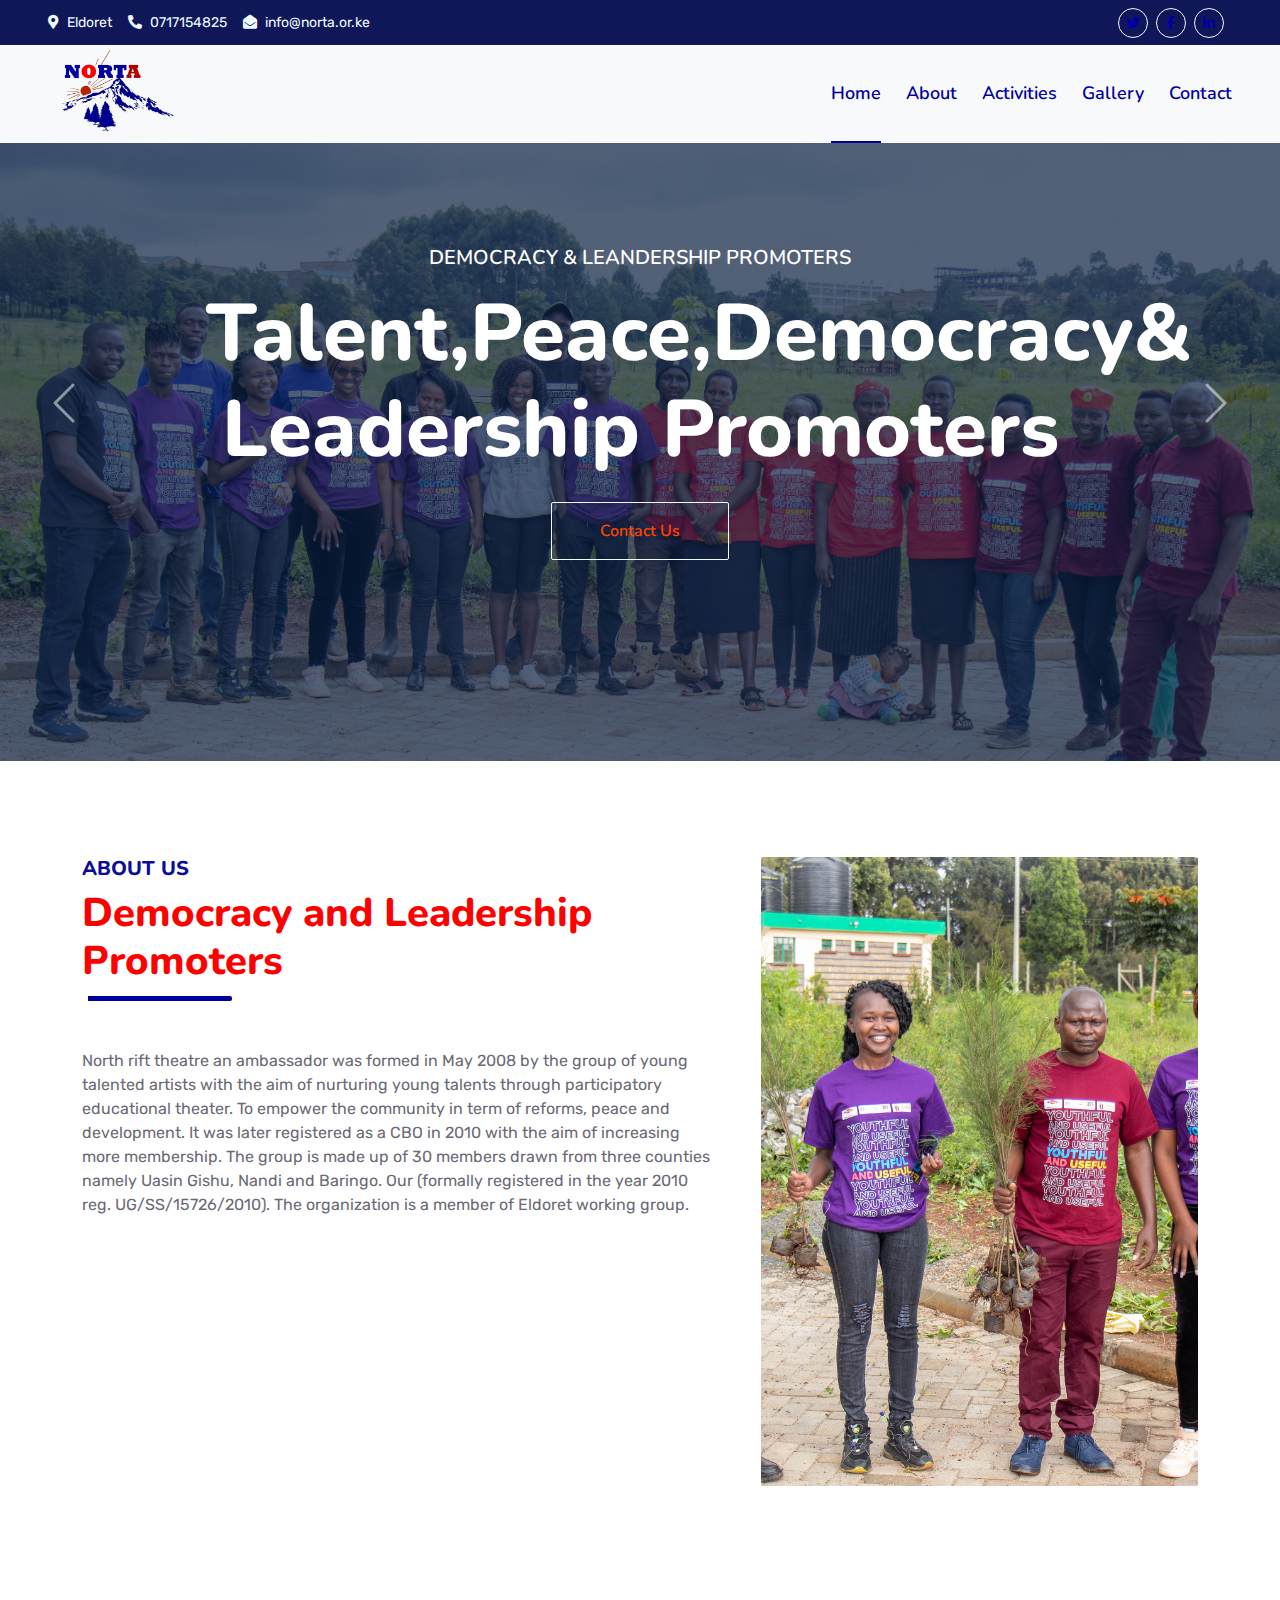
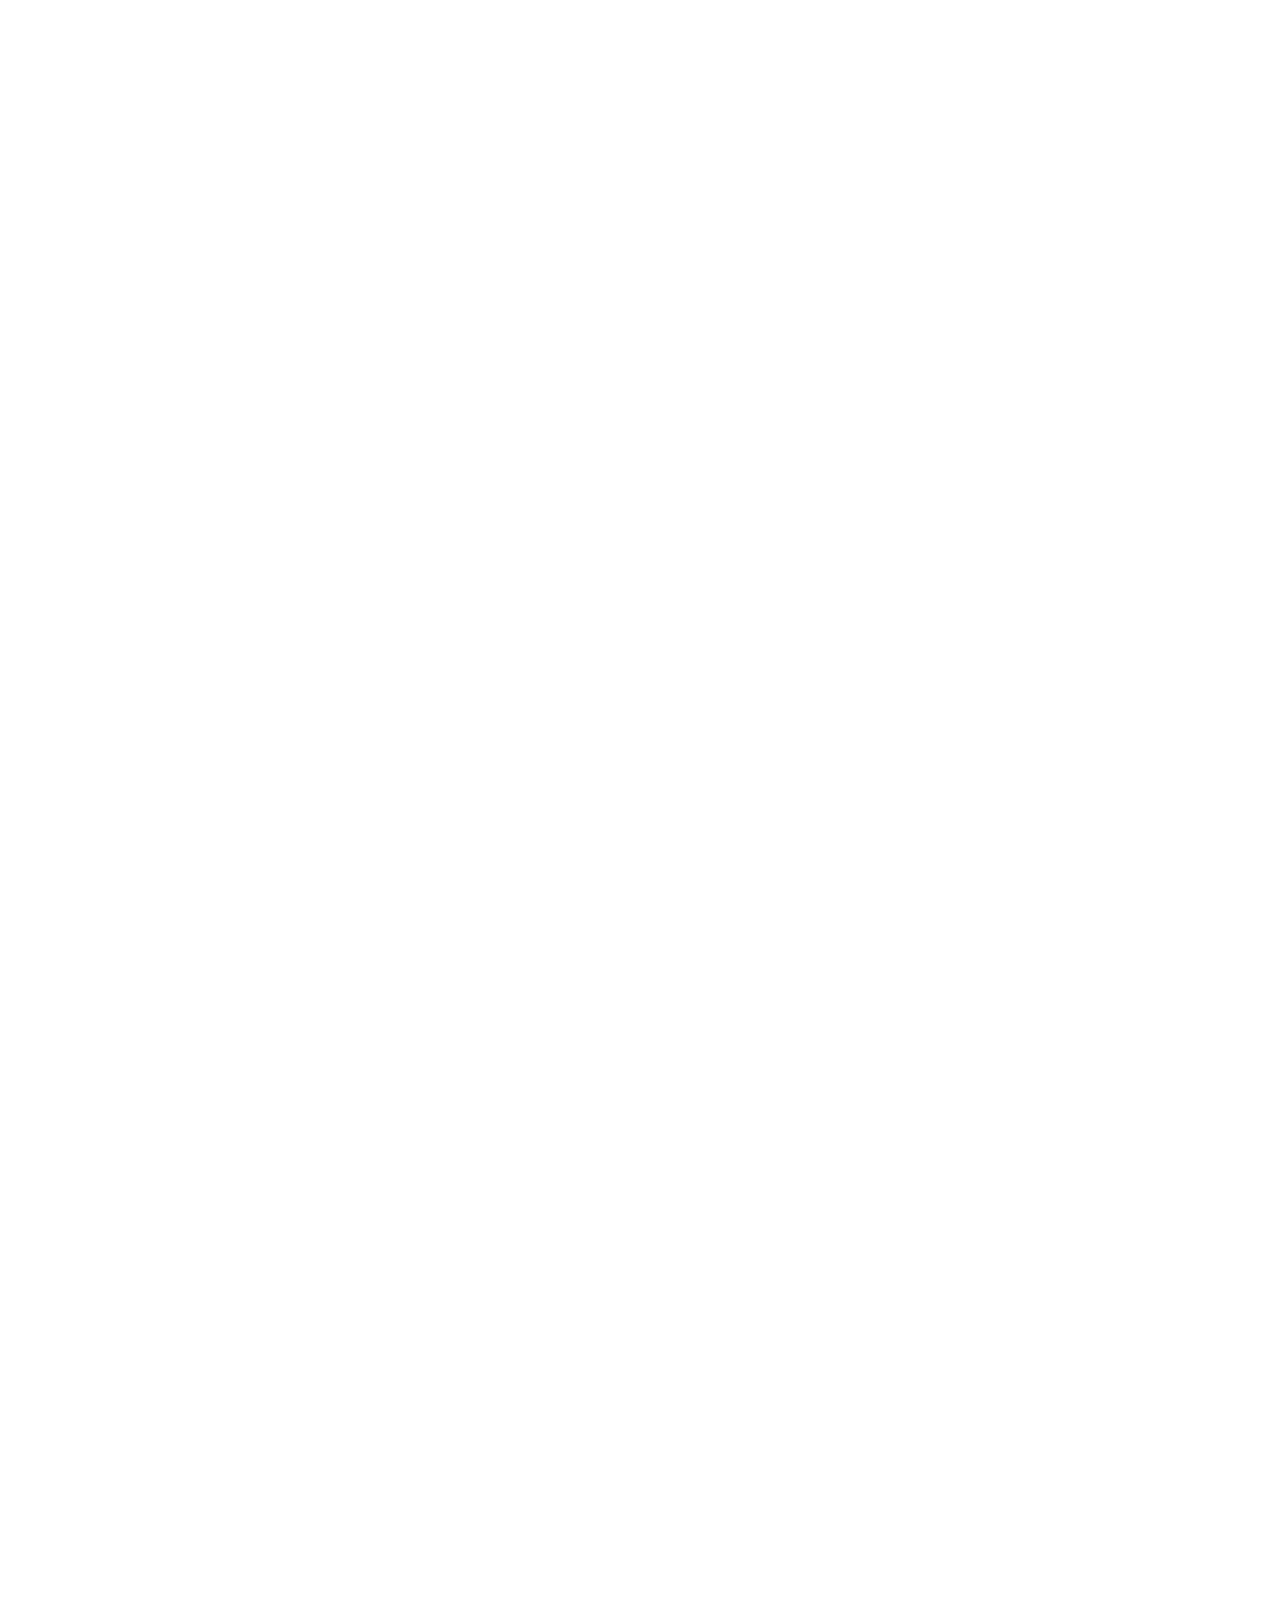
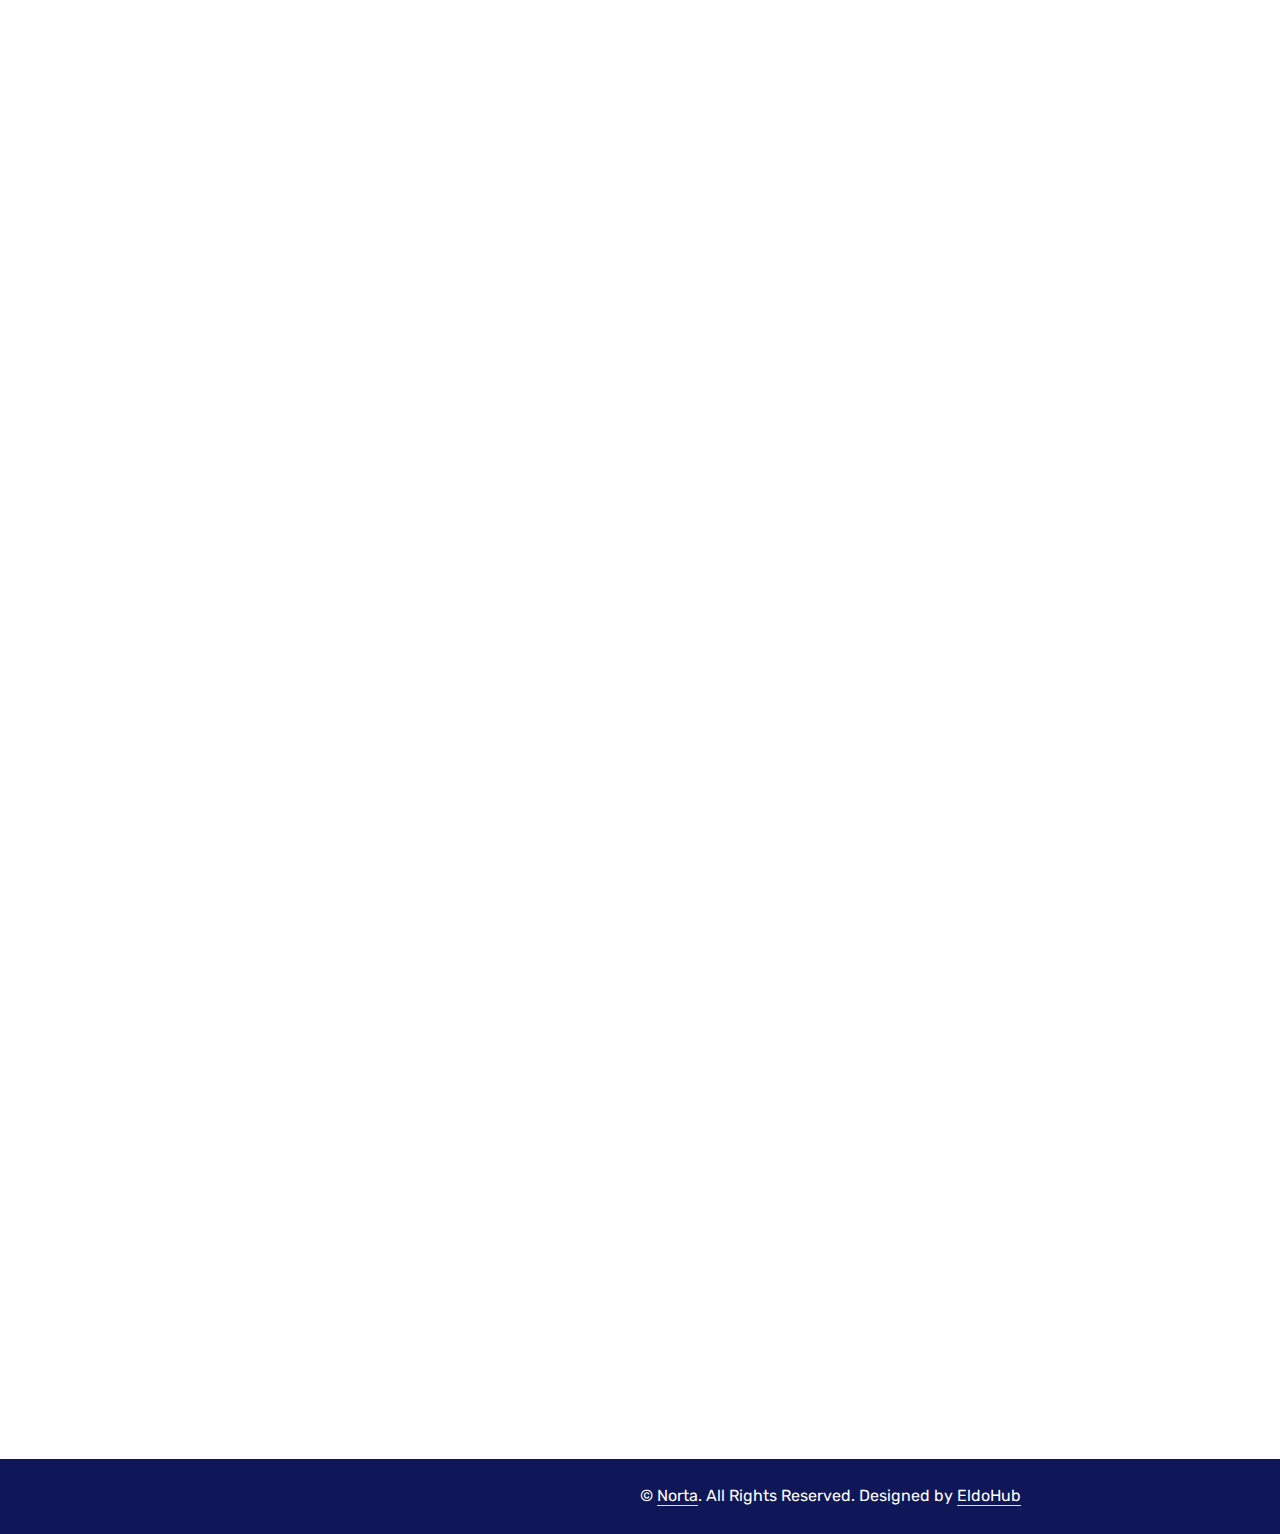
<file: index.html>
<!DOCTYPE html>
<html lang="en">
  <head>
    <meta charset="utf-8" />
    <title>NORTA</title>
    <meta content="width=device-width, initial-scale=1.0" name="viewport" />
    <meta content="Free HTML Templates" name="keywords" />
    <meta content="Free HTML Templates" name="description" />

    <!-- Favicon -->
    <link href="img/favicon.ico" rel="icon" />

    <!-- Google Web Fonts -->
    <link rel="preconnect" href="https://fonts.googleapis.com" />
    <link rel="preconnect" href="https://fonts.gstatic.com" crossorigin />
    <link
      href="https://fonts.googleapis.com/css2?family=Nunito:wght@400;600;700;800&family=Rubik:wght@400;500;600;700&display=swap"
      rel="stylesheet"
    />

    <!-- Icon Font Stylesheet -->
    <link
      href="https://cdnjs.cloudflare.com/ajax/libs/font-awesome/5.10.0/css/all.min.css"
      rel="stylesheet"
    />
    <link
      href="https://cdn.jsdelivr.net/npm/bootstrap-icons@1.4.1/font/bootstrap-icons.css"
      rel="stylesheet"
    />

    <!-- Libraries Stylesheet -->
    <link href="lib/owlcarousel/assets/owl.carousel.min.css" rel="stylesheet" />
    <link href="lib/animate/animate.min.css" rel="stylesheet" />

    <!-- Customized Bootstrap Stylesheet -->
    <link href="css/bootstrap.min.css" rel="stylesheet" />

    <!-- Template Stylesheet -->
    <link href="css/style.css" rel="stylesheet" />
  </head>

  <body>
    <!-- Topbar Start -->
    <div class="container-fluid bg-dark px-5 d-none d-lg-block">
      <div class="row gx-0">
        <div class="col-lg-8 text-center text-lg-start mb-2 mb-lg-0">
          <div class="d-inline-flex align-items-center" style="height: 45px">
            <small class="me-3 text-light"
              ><i class="fa fa-map-marker-alt me-2"></i>Eldoret</small
            >
            <small class="me-3 text-light"
              ><i class="fa fa-phone-alt me-2"></i>0717154825</small
            >
            <small class="text-light"
              ><i class="fa fa-envelope-open me-2"></i>info@norta.or.ke</small
            >
          </div>
        </div>
        <div class="col-lg-4 text-center text-lg-end">
          <div class="d-inline-flex align-items-center" style="height: 45px">
            <a
              class="btn btn-sm btn-outline-light btn-sm-square rounded-circle me-2"
              href="https://twitter.com/NortAmbassadors?s=20"
              ><i class="fab fa-twitter fw-normal"></i
            ></a>
            <a
              class="btn btn-sm btn-outline-light btn-sm-square rounded-circle me-2"
              href="https://www.facebook.com/85NORTA/ "
              ><i class="fab fa-facebook-f fw-normal"></i
            ></a>
            <a
              class="btn btn-sm btn-outline-light btn-sm-square rounded-circle me-2"
              href=""
              ><i class="fab fa-linkedin-in fw-normal"></i
            ></a>
          </div>
        </div>
      </div>
    </div>
    <!-- Topbar End -->

    <!-- Navbar & Carousel Start -->
    <div class="container-fluid position-relative p-0">
      <nav class="navbar navbar-expand-lg navbar-dark px-5 py-3 py-lg-0">
        <!--<a href="index.html" class="navbar-brand p-0">
          <h1 class="m-0"><i class="fa fa-user-tie me-2"></i>Norta</h1>
        </a> ----->
        <a href="index.html" class="logo d-flex align-items-center">
          <img src="./img/NORTA_LOGO-removebg.png" class="logo" />
        </a>
        <button
          class="navbar-toggler"
          type="button"
          data-bs-toggle="collapse"
          data-bs-target="#navbarCollapse"
        >
          <span class="fa fa-bars"></span>
        </button>
        <div class="collapse navbar-collapse" id="navbarCollapse">
          <div class="navbar-nav ms-auto py-0">
            <a href="index.html" class="nav-item nav-link active">Home</a>
            <a href="about.html" class="nav-item nav-link">About</a>
            <a href="activities.html" class="nav-item nav-link">Activities</a>
            <a href="gallery.html" class="nav-item nav-link">Gallery</a>
            <!---- <div class="nav-item dropdown">
              <a
                href="#"
                class="nav-link dropdown-toggle"
                data-bs-toggle="dropdown"
                >Blog</a
              >
              <div class="dropdown-menu m-0">
                <a href="blog.html" class="dropdown-item">Blog Grid</a>
                <a href="detail.html" class="dropdown-item">Blog Detail</a>
              </div>
            </div>-->

            <a href="contact.html" class="nav-item nav-link">Contact</a>
          </div>
        </div>
      </nav>

      <div
        id="header-carousel"
        class="carousel slide carousel-fade"
        data-bs-ride="carousel"
      >
        <div class="carousel-inner">
          <div class="carousel-item active">
            <img class="w-100" src="./img/carousel-1.jpg" alt="Image" />
            <div
              class="carousel-caption d-flex flex-column align-items-center justify-content-center"
            >
              <div class="p-3" style="max-width: 900px">
                <h5 class="text-white text-uppercase mb-3 animated slideInDown">
                  Democracy & Leandership Promoters
                </h5>
                <h1 class="display-1 text-white mb-md-4 animated zoomIn">
                  Talent,Peace,Democracy& Leadership Promoters
                </h1>

                <a
                  href=""
                  class="btn btn-outline-light py-md-3 px-md-5 animated slideInRight"
                  style="color: orangered"
                  >Contact Us</a
                >
              </div>
            </div>
          </div>
          <div class="carousel-item">
            <img class="w-100" src="./img/carousel-2.jpg" alt="Image" />
            <div
              class="carousel-caption d-flex flex-column align-items-center justify-content-center"
            >
              <div class="p-3" style="max-width: 900px">
                <h5 class="text-white text-uppercase mb-3 animated slideInDown">
                  Democracy & Leandership Promoters
                </h5>
                <h1 class="display-1 text-white mb-md-4 animated zoomIn">
                  Talent,Peace,Democracy& Leadership Promoters
                </h1>

                <a
                  href=""
                  class="btn btn-outline-light py-md-3 px-md-5 animated slideInRight"
                  style="color: orangered"
                  >Contact Us</a
                >
              </div>
            </div>
          </div>
        </div>
        <button
          class="carousel-control-prev"
          type="button"
          data-bs-target="#header-carousel"
          data-bs-slide="prev"
        >
          <span class="carousel-control-prev-icon" aria-hidden="true"></span>
          <span class="visually-hidden">Previous</span>
        </button>
        <button
          class="carousel-control-next"
          type="button"
          data-bs-target="#header-carousel"
          data-bs-slide="next"
        >
          <span class="carousel-control-next-icon" aria-hidden="true"></span>
          <span class="visually-hidden">Next</span>
        </button>
      </div>
    </div>
    <!-- Navbar & Carousel End -->

    <!-- Full Screen Search Start -->
    <div class="modal fade" id="searchModal" tabindex="-1">
      <div class="modal-dialog modal-fullscreen">
        <div class="modal-content" style="background: rgba(9, 30, 62, 0.7)">
          <div class="modal-header border-0">
            <button
              type="button"
              class="btn bg-white btn-close"
              data-bs-dismiss="modal"
              aria-label="Close"
            ></button>
          </div>
          <div
            class="modal-body d-flex align-items-center justify-content-center"
          >
            <div class="input-group" style="max-width: 600px">
              <input
                type="text"
                class="form-control bg-transparent border-primary p-3"
                placeholder="Type search keyword"
              />
              <button class="btn btn-primary px-4">
                <i class="bi bi-search"></i>
              </button>
            </div>
          </div>
        </div>
      </div>
    </div>
    <!-- Full Screen Search End -->

    <!-- About Start -->
    <div class="container-fluid py-5 wow fadeInUp" data-wow-delay="0.1s">
      <div class="container py-5">
        <div class="row g-5">
          <div class="col-lg-7">
            <div class="section-title position-relative pb-3 mb-5">
              <h5 class="fw-bold text-primary text-uppercase">About Us</h5>
              <h1 class="mb-0">Democracy and Leadership Promoters</h1>
            </div>
            <p class="mb-4">
              North rift theatre an ambassador was formed in May 2008 by the
              group of young talented artists with the aim of nurturing young
              talents through participatory educational theater. To empower the
              community in term of reforms, peace and development. It was later
              registered as a CBO in 2010 with the aim of increasing more
              membership. The group is made up of 30 members drawn from three
              counties namely Uasin Gishu, Nandi and Baringo. Our (formally
              registered in the year 2010 reg. UG/SS/15726/2010). The
              organization is a member of Eldoret working group.
            </p>
            <div class="row g-0 mb-3">
              <div class="col-sm-6 wow zoomIn" data-wow-delay="0.2s">
                <h5 class="mb-3">
                  <i class="fa fa-check text-primary me-3"></i>Governance
                </h5>
                <h5 class="mb-3">
                  <i class="fa fa-check text-primary me-3"></i>Lobbying &
                  advocacy
                </h5>
                <h5 class="mb-3">
                  <i class="fa fa-check text-primary me-3"></i>Participatory
                  education theatre
                </h5>
              </div>
              <div class="col-sm-6 wow zoomIn" data-wow-delay="0.4s">
                <h5 class="mb-3">
                  <i class="fa fa-check text-primary me-3"></i>Environment
                </h5>
                <h5 class="mb-3">
                  <i class="fa fa-check text-primary me-3"></i>Peacet &
                  Modelling
                </h5>
                <h5 class="mb-3">
                  <i class="fa fa-check text-primary me-3"></i>Community
                  dialogue
                </h5>
              </div>
            </div>
            <div
              class="d-flex align-items-center mb-4 wow fadeIn"
              data-wow-delay="0.6s"
            >
              <div
                class="bg-primary d-flex align-items-center justify-content-center rounded"
                style="width: 60px; height: 60px"
              >
                <i class="fa fa-phone-alt text-white"></i>
              </div>
              <div class="ps-4">
                <h5 class="mb-2">Call to ask any question</h5>
                <h4 class="text-primary mb-0">0717154825</h4>
              </div>
            </div>
          </div>
          <div class="col-lg-5" style="min-height: 500px">
            <div class="position-relative h-100">
              <img
                class="position-absolute w-100 h-100 rounded wow zoomIn"
                data-wow-delay="0.9s"
                src="./img/about.jpg"
                style="object-fit: cover"
              />
            </div>
          </div>
        </div>
      </div>
    </div>
    <!-- About End -->

    <!-- Features Start -->
    <div class="container-fluid py-5 wow fadeInUp" data-wow-delay="0.1s">
      <div class="container py-5">
        <div
          class="section-title text-center position-relative pb-3 mb-5 mx-auto"
          style="max-width: 600px"
        >
          <h5 class="fw-bold text-primary text-uppercase">Our Objectives</h5>
        </div>
        <div class="row g-5">
          <div class="col-lg-4">
            <div class="row g-5">
              <div class="col-12 wow zoomIn" data-wow-delay="0.2s">
                <div
                  class="bg-primary rounded d-flex align-items-center justify-content-center mb-3"
                  style="width: 60px; height: 60px"
                >
                  <i
                    class="fa fa-users"
                    aria-hidden="true"
                    style="color: white !important"
                  ></i>
                </div>
                <h4>Nurturing youth talents</h4>
                <p class="mb-0">
                  Being involved in modelling generational talents.
                </p>
              </div>
              <div class="col-12 wow zoomIn" data-wow-delay="0.6s">
                <div
                  class="bg-primary rounded d-flex align-items-center justify-content-center mb-3"
                  style="width: 60px; height: 60px"
                >
                  <i
                    class="fa fa-handshake"
                    aria-hidden="true"
                    style="color: white !important"
                  ></i>
                </div>
                <h4>Promoting Peace</h4>
                <p class="mb-0">
                  Transforming the culture of peace in our communities.
                </p>
              </div>
              <div class="col-12 wow zoomIn" data-wow-delay="0.6s">
                <div
                  class="bg-primary rounded d-flex align-items-center justify-content-center mb-3"
                  style="width: 60px; height: 60px"
                >
                  <i
                    class="fa fa-folder"
                    aria-hidden="true"
                    style="color: white !important"
                  ></i>
                </div>
                <h4>Moral Equipers</h4>
                <p class="mb-0">
                  Our objectives involves the transformation of good morals to
                  the the u[pcoming generations].
                </p>
              </div>
            </div>
          </div>
          <div
            class="col-lg-4 wow zoomIn"
            data-wow-delay="0.9s"
            style="min-height: 350px"
          >
            <div class="position-relative h-100">
              <img
                class="position-absolute w-100 h-100 rounded wow zoomIn"
                data-wow-delay="0.1s"
                src="./img/feature.jpeg"
                style="object-fit: cover"
              />
            </div>
          </div>
          <div class="col-lg-4">
            <div class="row g-5">
              <div class="col-12 wow zoomIn" data-wow-delay="0.4s">
                <div
                  class="bg-primary rounded d-flex align-items-center justify-content-center mb-3"
                  style="width: 60px; height: 60px"
                >
                  <i class="fa fa-users-cog text-white"></i>
                </div>
                <h4>Democracy Builder</h4>
                <p class="mb-0">
                  Acting our ways in democratic trends to act as a role model in
                  the observing generation.
                </p>
              </div>
              <div class="col-12 wow zoomIn" data-wow-delay="0.8s">
                <div
                  class="bg-primary rounded d-flex align-items-center justify-content-center mb-3"
                  style="width: 60px; height: 60px"
                >
                  <i
                    class="fa fa-car"
                    aria-hidden="true"
                    style="color: white !important"
                  ></i>
                </div>
                <h4>Leadership Coaching</h4>
                <p class="mb-0">
                  We organize leadership fellowships to our youths.
                </p>
              </div>
              <div class="col-12 wow zoomIn" data-wow-delay="0.8s">
                <div
                  class="bg-primary rounded d-flex align-items-center justify-content-center mb-3"
                  style="width: 60px; height: 60px"
                >
                  <i
                    class="fa fa-users"
                    aria-hidden="true"
                    style="color: white !important"
                  ></i>
                </div>
                <h4>Career Mentors</h4>
                <p class="mb-0">
                  Streamlining youths to the passionate career paths.
                </p>
              </div>
            </div>
          </div>
        </div>
      </div>
    </div>
    <!-- Features Start -->

    <!-- Service Start -->
    <div class="container-fluid py-5 wow fadeInUp" data-wow-delay="0.1s">
      <div class="container py-5">
        <div
          class="section-title text-center position-relative pb-3 mb-5 mx-auto"
          style="max-width: 600px"
        >
          <h5 class="fw-bold text-primary text-uppercase">Achievements</h5>
          <h1 class="mb-0">We managed to achieve the following</h1>
        </div>
        <div class="row g-5">
          <div class="col-lg-4 col-md-6 wow zoomIn" data-wow-delay="0.3s">
            <div
              class="service-item bg-light rounded d-flex flex-column align-items-center justify-content-center text-center"
            >
              <p class="m-0">
                In April 2010 people especially youth living in Uasin Gishu and
                Nandi came out and registered in large number due to our
                efforts.
              </p>
              <a class="btn btn-lg btn-primary rounded" href="">
                <i class="bi bi-arrow-right"></i>
              </a>
            </div>
          </div>
          <div class="col-lg-4 col-md-6 wow zoomIn" data-wow-delay="0.6s">
            <div
              class="service-item bg-light rounded d-flex flex-column align-items-center justify-content-center text-center"
            >
              <p class="m-0">
                There was a peaceful referendum in Aug.2010 we believe that it
                was through our program Epuka chuki dumusha amani taking into
                account that north rift region been perceived as volatile since
                inception of multi-party politics in 1992.
              </p>
              <a class="btn btn-lg btn-primary rounded" href="">
                <i class="bi bi-arrow-right"></i>
              </a>
            </div>
          </div>
          <div class="col-lg-4 col-md-6 wow zoomIn" data-wow-delay="0.9s">
            <div
              class="service-item bg-light rounded d-flex flex-column align-items-center justify-content-center text-center"
            >
              <p class="m-0">
                We have been to nature young talents to join theater fields
                hence earning their living.
              </p>
              <a class="btn btn-lg btn-primary rounded" href="">
                <i class="bi bi-arrow-right"></i>
              </a>
            </div>
          </div>
          <div class="col-lg-4 col-md-6 wow zoomIn" data-wow-delay="0.3s">
            <div
              class="service-item bg-light rounded d-flex flex-column align-items-center justify-content-center text-center"
            >
              <p class="m-0">
                We have managed to reach people of North Rift region and promote
                peace and good governance through theatre and through that we
                have managed to change people’s perception on ethnic differences
                and encourage them to maintain peace and elect credible
                leadership.
              </p>
              <a class="btn btn-lg btn-primary rounded" href="">
                <i class="bi bi-arrow-right"></i>
              </a>
            </div>
          </div>
          <div class="col-lg-4 col-md-6 wow zoomIn" data-wow-delay="0.6s">
            <div
              class="service-item bg-light rounded d-flex flex-column align-items-center justify-content-center text-center"
            >
              <p class="m-0">
                Our organization has nurtured direct and indirect over five
                thousand young people in Uasin Gishu socially, economically and
                politically.
              </p>
              <a class="btn btn-lg btn-primary rounded" href="">
                <i class="bi bi-arrow-right"></i>
              </a>
            </div>
          </div>
          <div class="col-lg-4 col-md-6 wow zoomIn" data-wow-delay="0.6s">
            <div
              class="service-item bg-light rounded d-flex flex-column align-items-center justify-content-center text-center"
            >
              <p class="m-0">
                Through Tunaweza program the capacity of our members has been
                built in leadership skills.
              </p>
              <a class="btn btn-lg btn-primary rounded" href="">
                <i class="bi bi-arrow-right"></i>
              </a>
            </div>
          </div>
        </div>
      </div>
    </div>
    <!-- Service End -->

    <!-- Team Start -->
    <div class="container-fluid py-5 wow fadeInUp" data-wow-delay="0.1s">
      <div class="container py-5">
        <div
          class="section-title text-center position-relative pb-3 mb-5 mx-auto"
          style="max-width: 600px"
        >
          <h5 class="fw-bold text-primary text-uppercase">Team Members</h5>
          <h1 class="mb-0">Meet Our Team</h1>
        </div>
        <div class="row g-5">
          <div class="col-lg-4 wow slideInUp" data-wow-delay="0.3s">
            <div class="team-item bg-light rounded overflow-hidden">
              <div class="team-img position-relative overflow-hidden">
                <img class="img-fluid w-100" src="./img/team-1.jpg" alt="" />
                <div class="team-social">
                  <a
                    class="btn btn-lg btn-primary btn-lg-square rounded"
                    href=""
                    ><i class="fab fa-twitter fw-normal"></i
                  ></a>
                  <a
                    class="btn btn-lg btn-primary btn-lg-square rounded"
                    href=""
                    ><i class="fab fa-facebook-f fw-normal"></i
                  ></a>
                  <a
                    class="btn btn-lg btn-primary btn-lg-square rounded"
                    href=""
                    ><i class="fab fa-instagram fw-normal"></i
                  ></a>
                  <a
                    class="btn btn-lg btn-primary btn-lg-square rounded"
                    href=""
                    ><i class="fab fa-linkedin-in fw-normal"></i
                  ></a>
                </div>
              </div>
              <div class="text-center py-4">
                <h4 class="text-primary">Mr Kenneth Rutto</h4>
                <p class="text-uppercase m-0">Chairperson</p>
              </div>
            </div>
          </div>
          <div class="col-lg-4 wow slideInUp" data-wow-delay="0.6s">
            <div class="team-item bg-light rounded overflow-hidden">
              <div class="team-img position-relative overflow-hidden">
                <img class="img-fluid w-100" src="./img/team-2.jpg" alt="" />
                <div class="team-social">
                  <a
                    class="btn btn-lg btn-primary btn-lg-square rounded"
                    href=""
                    ><i class="fab fa-twitter fw-normal"></i
                  ></a>
                  <a
                    class="btn btn-lg btn-primary btn-lg-square rounded"
                    href=""
                    ><i class="fab fa-facebook-f fw-normal"></i
                  ></a>
                  <a
                    class="btn btn-lg btn-primary btn-lg-square rounded"
                    href=""
                    ><i class="fab fa-instagram fw-normal"></i
                  ></a>
                  <a
                    class="btn btn-lg btn-primary btn-lg-square rounded"
                    href=""
                    ><i class="fab fa-linkedin-in fw-normal"></i
                  ></a>
                </div>
              </div>
              <div class="text-center py-4">
                <h4 class="text-primary">Noeline Maru</h4>
                <p class="text-uppercase m-0">Secretary/Program Manager</p>
              </div>
            </div>
          </div>
          <div class="col-lg-4 wow slideInUp" data-wow-delay="0.9s">
            <div class="team-item bg-light rounded overflow-hidden">
              <div class="team-img position-relative overflow-hidden">
                <img class="img-fluid w-100" src="./img/team-3.jpg" alt="" />
                <div class="team-social">
                  <a
                    class="btn btn-lg btn-primary btn-lg-square rounded"
                    href=""
                    ><i class="fab fa-twitter fw-normal"></i
                  ></a>
                  <a
                    class="btn btn-lg btn-primary btn-lg-square rounded"
                    href=""
                    ><i class="fab fa-facebook-f fw-normal"></i
                  ></a>
                  <a
                    class="btn btn-lg btn-primary btn-lg-square rounded"
                    href=""
                    ><i class="fab fa-instagram fw-normal"></i
                  ></a>
                  <a
                    class="btn btn-lg btn-primary btn-lg-square rounded"
                    href=""
                    ><i class="fab fa-linkedin-in fw-normal"></i
                  ></a>
                </div>
              </div>
              <div class="text-center py-4">
                <h4 class="text-primary">Glory Kathure</h4>
                <p class="text-uppercase m-0">Treasurer & Finance Manager</p>
              </div>
            </div>
          </div>
        </div>
      </div>
    </div>
    <!-- Team End -->

    <!-- Footer Start -->
    <div
      class="container-fluid bg-dark text-light mt-5 wow fadeInUp"
      data-wow-delay="0.1s"
    >
      <div class="container">
        <div class="row gx-5">
          <div class="col-lg-4 col-md-6 footer-about">
            <div
              class="d-flex flex-column align-items-center justify-content-center text-center h-100 bg-primary p-4"
            >
              <a href="index.html" class="logo d-flex align-items-center">
                <img src="./img/NORTA_LOGO-removebg.png" class="logo" />
              </a>
              <p class="mt-3 mb-4">
                To be a role model in promoting peace, democracy and leadership.
              </p>
            </div>
          </div>
          <div class="col-lg-8 col-md-6">
            <div class="row gx-5">
              <div class="col-lg-4 col-md-12 pt-5 mb-5">
                <div
                  class="section-title section-title-sm position-relative pb-3 mb-4"
                >
                  <h3 class="text-light mb-0">Get In Touch</h3>
                </div>
                <div class="d-flex mb-2">
                  <i class="bi bi-geo-alt text-primary me-2"></i>
                  <p class="mb-0">Eldoret</p>
                </div>
                <div class="d-flex mb-2">
                  <i class="bi bi-envelope-open text-primary me-2"></i>
                  <p class="mb-0">info@norta.or.ke</p>
                </div>
                <div class="d-flex mb-2">
                  <i class="bi bi-telephone text-primary me-2"></i>
                  <p class="mb-0">0717154825</p>
                </div>
                <div class="d-flex mt-4">
                  <a
                    class="btn btn-primary btn-square me-2"
                    href="https://twitter.com/NortAmbassadors?s=20"
                    ><i class="fab fa-twitter fw-normal"></i
                  ></a>
                  <a
                    class="btn btn-primary btn-square me-2"
                    href="https://www.facebook.com/85NORTA/"
                    ><i class="fab fa-facebook-f fw-normal"></i
                  ></a>
                  <a class="btn btn-primary btn-square me-2" href="#"
                    ><i class="fab fa-linkedin-in fw-normal"></i
                  ></a>
                </div>
              </div>
              <div class="col-lg-4 col-md-12 pt-0 pt-lg-5 mb-5">
                <div
                  class="section-title section-title-sm position-relative pb-3 mb-4"
                >
                  <h3 class="text-light mb-0">Quick Links</h3>
                </div>
                <div
                  class="link-animated d-flex flex-column justify-content-start"
                >
                  <a class="text-light mb-2" href="index.html"
                    ><i class="bi bi-arrow-right text-primary me-2"></i>Home</a
                  >
                  <a class="text-light mb-2" href="about.html"
                    ><i class="bi bi-arrow-right text-primary me-2"></i>About
                  </a>
                  <a class="text-light mb-2" href="activities.html"
                    ><i class="bi bi-arrow-right text-primary me-2"></i
                    >Activities
                  </a>
                  <a class="text-light mb-2" href="#"
                    ><i class="bi bi-arrow-right text-primary me-2"></i>Meet The
                    Team</a
                  >

                  <a class="text-light" href="contact.html"
                    ><i class="bi bi-arrow-right text-primary me-2"></i>Contact
                  </a>
                </div>
              </div>
              <div class="col-lg-4 col-md-12 pt-0 pt-lg-5 mb-5">
                <div
                  class="section-title section-title-sm position-relative pb-3 mb-4"
                >
                  <h3 class="text-light mb-0">Popular Links</h3>
                </div>
                <div
                  class="link-animated d-flex flex-column justify-content-start"
                >
                  <a class="text-light mb-2" href="index.html"
                    ><i class="bi bi-arrow-right text-primary me-2"></i>Home</a
                  >
                  <a class="text-light mb-2" href="about.html"
                    ><i class="bi bi-arrow-right text-primary me-2"></i>About
                  </a>
                  <a class="text-light mb-2" href="activities.html"
                    ><i class="bi bi-arrow-right text-primary me-2"></i
                    >Activities</a
                  >
                  <a class="text-light mb-2" href="#"
                    ><i class="bi bi-arrow-right text-primary me-2"></i>Meet The
                    Team</a
                  >

                  <a class="text-light" href="contact.html"
                    ><i class="bi bi-arrow-right text-primary me-2"></i>Contact
                  </a>
                </div>
              </div>
            </div>
          </div>
        </div>
      </div>
    </div>
    <div class="container-fluid text-white" style="background: rgb(16, 23, 89)">
      <div class="container text-center">
        <div class="row justify-content-end">
          <div class="col-lg-8 col-md-6">
            <div
              class="d-flex align-items-center justify-content-center"
              style="height: 75px"
            >
              <p class="mb-0">
                &copy;
                <a class="text-white border-bottom" href="#">Norta</a>. All
                Rights Reserved.

                <!--/*** This template is free as long as you keep the footer author’s credit link/attribution link/backlink. If you'd like to use the template without the footer author’s credit link/attribution link/backlink, you can purchase the Credit Removal License from "https://htmlcodex.com/credit-removal". Thank you for your support. ***/-->
                Designed by
                <a class="text-white border-bottom" href="https://htmlcodex.com"
                  >EldoHub</a
                >
              </p>
            </div>
          </div>
        </div>
      </div>
    </div>
    <!-- Footer End -->

    <!-- Back to Top -->
    <a href="#" class="btn btn-lg btn-primary btn-lg-square rounded back-to-top"
      ><i class="bi bi-arrow-up"></i
    ></a>

    <!-- JavaScript Libraries -->
    <script src="https://code.jquery.com/jquery-3.4.1.min.js"></script>
    <script src="https://cdn.jsdelivr.net/npm/bootstrap@5.0.0/dist/js/bootstrap.bundle.min.js"></script>
    <script src="lib/wow/wow.min.js"></script>
    <script src="lib/easing/easing.min.js"></script>
    <script src="lib/waypoints/waypoints.min.js"></script>
    <script src="lib/counterup/counterup.min.js"></script>
    <script src="lib/owlcarousel/owl.carousel.min.js"></script>

    <!-- Template Javascript -->
    <script src="js/main.js"></script>
  </body>
</html>
</file>
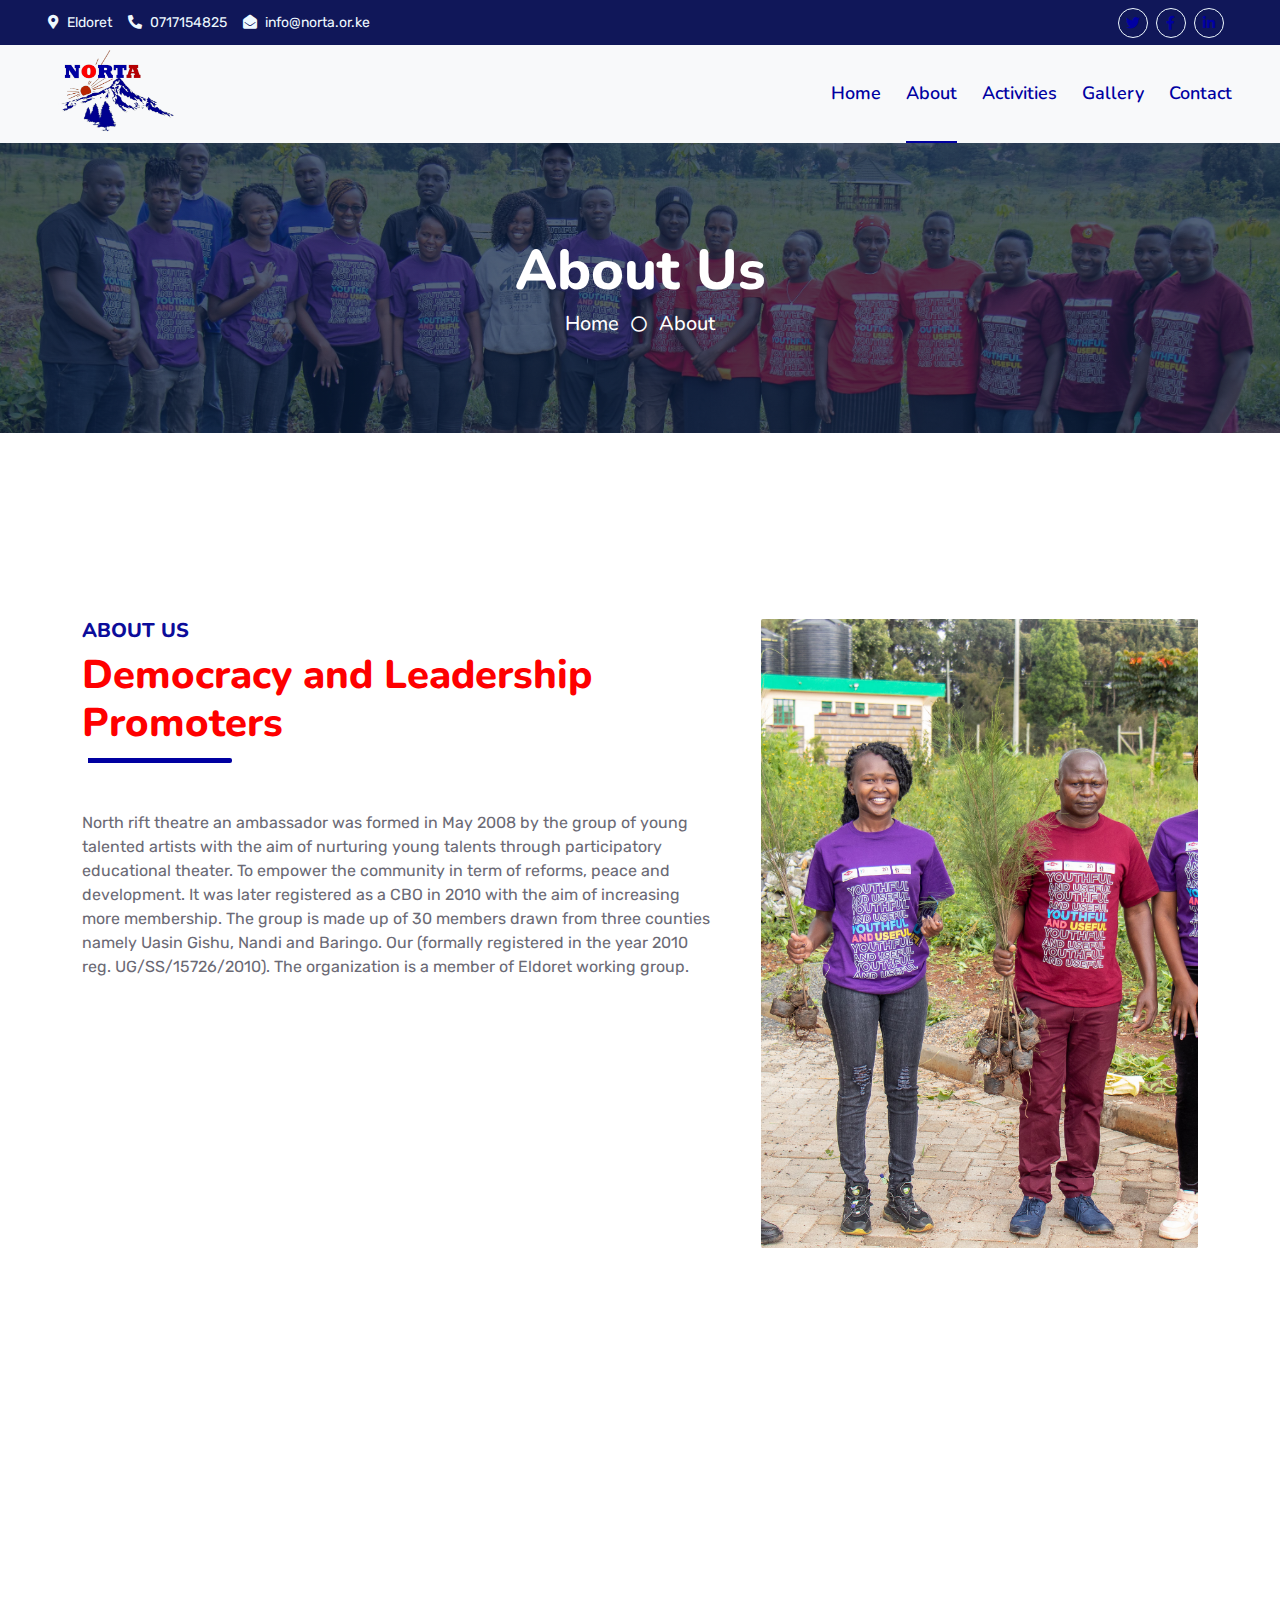
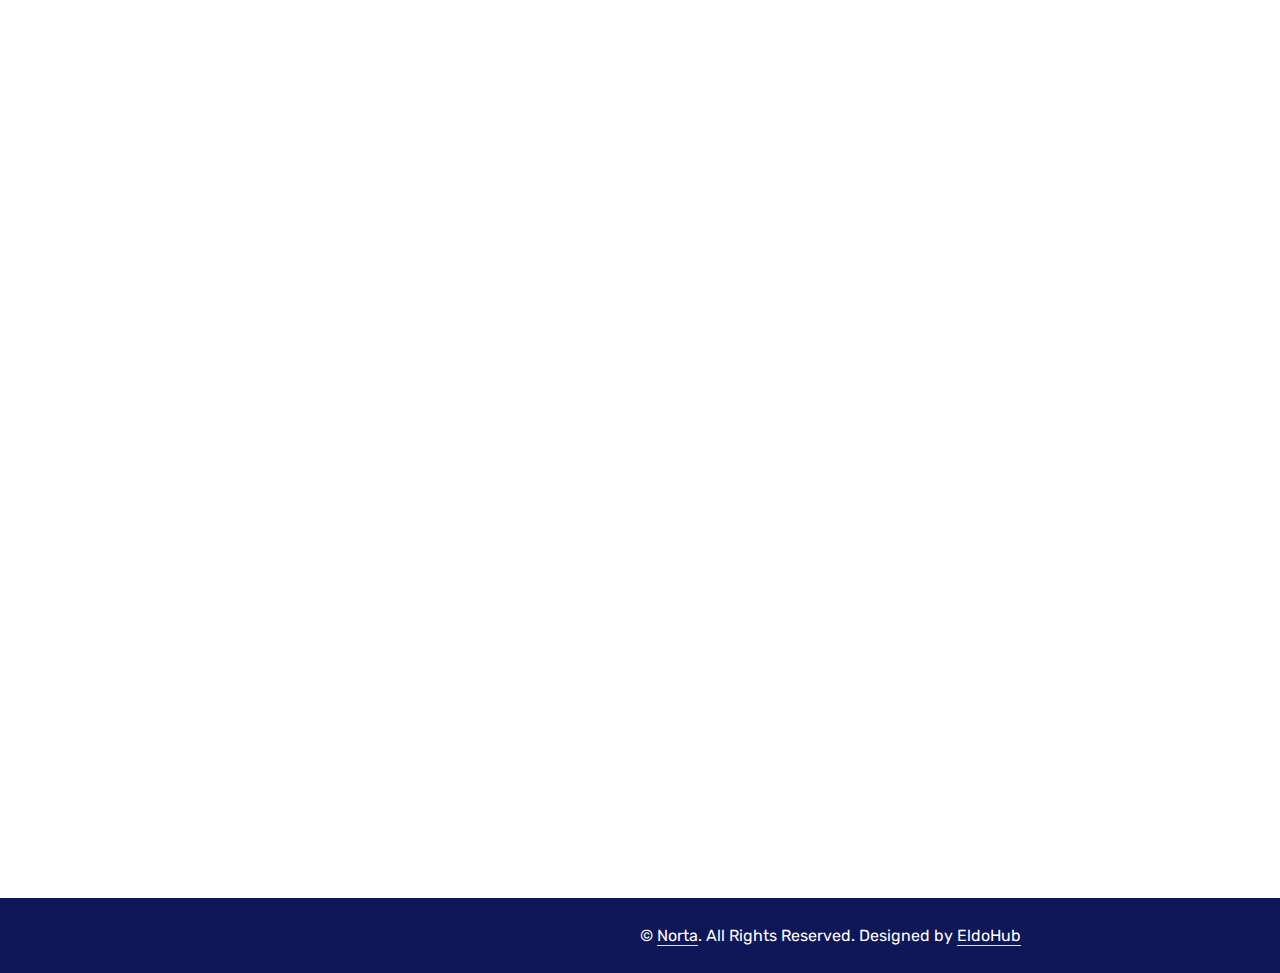
<file: about.html>
<!DOCTYPE html>
<html lang="en">
  <head>
    <meta charset="utf-8" />
    <title>NORTA</title>
    <meta content="width=device-width, initial-scale=1.0" name="viewport" />
    <meta content="Free HTML Templates" name="keywords" />
    <meta content="Free HTML Templates" name="description" />

    <!-- Favicon -->
    <link href="img/favicon.ico" rel="icon" />

    <!-- Google Web Fonts -->
    <link rel="preconnect" href="https://fonts.googleapis.com" />
    <link rel="preconnect" href="https://fonts.gstatic.com" crossorigin />
    <link
      href="https://fonts.googleapis.com/css2?family=Nunito:wght@400;600;700;800&family=Rubik:wght@400;500;600;700&display=swap"
      rel="stylesheet"
    />

    <!-- Icon Font Stylesheet -->
    <link
      href="https://cdnjs.cloudflare.com/ajax/libs/font-awesome/5.10.0/css/all.min.css"
      rel="stylesheet"
    />
    <link
      href="https://cdn.jsdelivr.net/npm/bootstrap-icons@1.4.1/font/bootstrap-icons.css"
      rel="stylesheet"
    />

    <!-- Libraries Stylesheet -->
    <link href="lib/owlcarousel/assets/owl.carousel.min.css" rel="stylesheet" />
    <link href="lib/animate/animate.min.css" rel="stylesheet" />

    <!-- Customized Bootstrap Stylesheet -->
    <link href="css/bootstrap.min.css" rel="stylesheet" />

    <!-- Template Stylesheet -->
    <link href="css/style.css" rel="stylesheet" />
  </head>

  <body>
    <!-- Topbar Start -->
    <div class="container-fluid bg-dark px-5 d-none d-lg-block">
      <div class="row gx-0">
        <div class="col-lg-8 text-center text-lg-start mb-2 mb-lg-0">
          <div class="d-inline-flex align-items-center" style="height: 45px">
            <small class="me-3 text-light"
              ><i class="fa fa-map-marker-alt me-2"></i>Eldoret</small
            >
            <small class="me-3 text-light"
              ><i class="fa fa-phone-alt me-2"></i>0717154825</small
            >
            <small class="text-light"
              ><i class="fa fa-envelope-open me-2"></i>info@norta.or.ke</small
            >
          </div>
        </div>
        <div class="col-lg-4 text-center text-lg-end">
          <div class="d-inline-flex align-items-center" style="height: 45px">
            <a
              class="btn btn-sm btn-outline-light btn-sm-square rounded-circle me-2"
              href="https://twitter.com/NortAmbassadors?s=20"
              ><i class="fab fa-twitter fw-normal"></i
            ></a>
            <a
              class="btn btn-sm btn-outline-light btn-sm-square rounded-circle me-2"
              href="https://www.facebook.com/85NORTA/"
              ><i class="fab fa-facebook-f fw-normal"></i
            ></a>
            <a
              class="btn btn-sm btn-outline-light btn-sm-square rounded-circle me-2"
              href=""
              ><i class="fab fa-linkedin-in fw-normal"></i
            ></a>
          </div>
        </div>
      </div>
    </div>
    <!-- Topbar End -->

    <!-- Navbar Start -->
    <div class="container-fluid position-relative p-0">
      <nav class="navbar navbar-expand-lg navbar-dark px-5 py-3 py-lg-0">
        <!---  <a href="index.html" class="navbar-brand p-0">
          <h1 class="m-0"><i class="fa fa-user-tie me-2"></i>Startup</h1>
        </a>--->

        <a href="index.html" class="logo d-flex align-items-center">
          <img src="./img/NORTA_LOGO-removebg.png" class="logo" />
        </a>
        <button
          class="navbar-toggler"
          type="button"
          data-bs-toggle="collapse"
          data-bs-target="#navbarCollapse"
        >
          <span class="fa fa-bars"></span>
        </button>
        <div class="collapse navbar-collapse" id="navbarCollapse">
          <div class="navbar-nav ms-auto py-0">
            <a href="index.html" class="nav-item nav-link">Home</a>
            <a href="about.html" class="nav-item nav-link active">About</a>
            <a href="activities.html" class="nav-item nav-link">Activities</a>
            <a href="gallery.html" class="nav-item nav-link">Gallery</a>
            <!-- <div class="nav-item dropdown">
              <a
                href="#"
                class="nav-link dropdown-toggle"
                data-bs-toggle="dropdown"
                >Blog</a
              >
              <div class="dropdown-menu m-0">
                <a href="blog.html" class="dropdown-item">Gallery</a>
              </div>
            </div> -->

            <a href="contact.html" class="nav-item nav-link">Contact</a>
          </div>
        </div>
      </nav>

      <div
        class="container-fluid bg-primary py-5 bg-header"
        style="margin-bottom: 90px"
      >
        <div class="row py-5">
          <div class="col-12 pt-lg-5 mt-lg-5 text-center">
            <h1 class="display-4 text-white animated zoomIn">About Us</h1>
            <a href="" class="h5 text-white">Home</a>
            <i class="far fa-circle text-white px-2"></i>
            <a href="" class="h5 text-white">About</a>
          </div>
        </div>
      </div>
    </div>
    <!-- Navbar End -->

    <!-- Full Screen Search Start -->
    <div class="modal fade" id="searchModal" tabindex="-1">
      <div class="modal-dialog modal-fullscreen">
        <div class="modal-content" style="background: rgba(9, 30, 62, 0.7)">
          <div class="modal-header border-0">
            <button
              type="button"
              class="btn bg-white btn-close"
              data-bs-dismiss="modal"
              aria-label="Close"
            ></button>
          </div>
          <div
            class="modal-body d-flex align-items-center justify-content-center"
          >
            <div class="input-group" style="max-width: 600px">
              <input
                type="text"
                class="form-control bg-transparent border-primary p-3"
                placeholder="Type search keyword"
              />
              <button class="btn btn-primary px-4">
                <i class="bi bi-search"></i>
              </button>
            </div>
          </div>
        </div>
      </div>
    </div>
    <!-- Full Screen Search End -->
    <!-- About Start -->
    <div class="container-fluid py-5 wow fadeInUp" data-wow-delay="0.1s">
      <div class="container py-5">
        <div class="row g-5">
          <div class="col-lg-7">
            <div class="section-title position-relative pb-3 mb-5">
              <h5 class="fw-bold text-primary text-uppercase">About Us</h5>
              <h1 class="mb-0">Democracy and Leadership Promoters</h1>
            </div>
            <p class="mb-4">
              North rift theatre an ambassador was formed in May 2008 by the
              group of young talented artists with the aim of nurturing young
              talents through participatory educational theater. To empower the
              community in term of reforms, peace and development. It was later
              registered as a CBO in 2010 with the aim of increasing more
              membership. The group is made up of 30 members drawn from three
              counties namely Uasin Gishu, Nandi and Baringo. Our (formally
              registered in the year 2010 reg. UG/SS/15726/2010). The
              organization is a member of Eldoret working group.
            </p>
            <div class="row g-0 mb-3">
              <div class="col-sm-6 wow zoomIn" data-wow-delay="0.2s">
                <h5 class="mb-3">
                  <i class="fa fa-check text-primary me-3"></i>Governance
                </h5>
                <h5 class="mb-3">
                  <i class="fa fa-check text-primary me-3"></i>Lobbying &
                  advocacy
                </h5>
                <h5 class="mb-3">
                  <i class="fa fa-check text-primary me-3"></i>Participatory
                  education theatre
                </h5>
              </div>
              <div class="col-sm-6 wow zoomIn" data-wow-delay="0.4s">
                <h5 class="mb-3">
                  <i class="fa fa-check text-primary me-3"></i>Environment
                </h5>
                <h5 class="mb-3">
                  <i class="fa fa-check text-primary me-3"></i>Peacet &
                  Modelling
                </h5>
                <h5 class="mb-3">
                  <i class="fa fa-check text-primary me-3"></i>Community
                  dialogue
                </h5>
              </div>
            </div>
            <div
              class="d-flex align-items-center mb-4 wow fadeIn"
              data-wow-delay="0.6s"
            >
              <div
                class="bg-primary d-flex align-items-center justify-content-center rounded"
                style="width: 60px; height: 60px"
              >
                <i class="fa fa-phone-alt text-white"></i>
              </div>
              <div class="ps-4">
                <h5 class="mb-2">Call to ask any question</h5>
                <h4 class="text-primary mb-0">0717154825</h4>
              </div>
            </div>
          </div>
          <div class="col-lg-5" style="min-height: 500px">
            <div class="position-relative h-100">
              <img
                class="position-absolute w-100 h-100 rounded wow zoomIn"
                data-wow-delay="0.9s"
                src="img/about.jpg"
                style="object-fit: cover"
              />
            </div>
          </div>
        </div>
      </div>
    </div>
    <!-- About End -->

    <!-- Team Start -->
    <div class="container-fluid py-5 wow fadeInUp" data-wow-delay="0.1s">
      <div class="container py-5">
        <div
          class="section-title text-center position-relative pb-3 mb-5 mx-auto"
          style="max-width: 600px"
        >
          <h5 class="fw-bold text-primary text-uppercase">Team Members</h5>
          <h1 class="mb-0">Meet Our Team</h1>
        </div>
        <div class="row g-5">
          <div class="col-lg-4 wow slideInUp" data-wow-delay="0.3s">
            <div class="team-item bg-light rounded overflow-hidden">
              <div class="team-img position-relative overflow-hidden">
                <img class="img-fluid w-100" src="img/team-1.jpg" alt="" />
                <div class="team-social">
                  <a
                    class="btn btn-lg btn-primary btn-lg-square rounded"
                    href=""
                    ><i class="fab fa-twitter fw-normal"></i
                  ></a>
                  <a
                    class="btn btn-lg btn-primary btn-lg-square rounded"
                    href=""
                    ><i class="fab fa-facebook-f fw-normal"></i
                  ></a>
                  <a
                    class="btn btn-lg btn-primary btn-lg-square rounded"
                    href=""
                    ><i class="fab fa-instagram fw-normal"></i
                  ></a>
                  <a
                    class="btn btn-lg btn-primary btn-lg-square rounded"
                    href=""
                    ><i class="fab fa-linkedin-in fw-normal"></i
                  ></a>
                </div>
              </div>
              <div class="text-center py-4">
                <h4 class="text-primary">Mr Kenneth Rutto</h4>
                <p class="text-uppercase m-0">Chairperson</p>
              </div>
            </div>
          </div>
          <div class="col-lg-4 wow slideInUp" data-wow-delay="0.6s">
            <div class="team-item bg-light rounded overflow-hidden">
              <div class="team-img position-relative overflow-hidden">
                <img class="img-fluid w-100" src="img/team-2.jpg" alt="" />
                <div class="team-social">
                  <a
                    class="btn btn-lg btn-primary btn-lg-square rounded"
                    href=""
                    ><i class="fab fa-twitter fw-normal"></i
                  ></a>
                  <a
                    class="btn btn-lg btn-primary btn-lg-square rounded"
                    href=""
                    ><i class="fab fa-facebook-f fw-normal"></i
                  ></a>
                  <a
                    class="btn btn-lg btn-primary btn-lg-square rounded"
                    href=""
                    ><i class="fab fa-instagram fw-normal"></i
                  ></a>
                  <a
                    class="btn btn-lg btn-primary btn-lg-square rounded"
                    href=""
                    ><i class="fab fa-linkedin-in fw-normal"></i
                  ></a>
                </div>
              </div>
              <div class="text-center py-4">
                <h4 class="text-primary">Noeline Maru</h4>
                <p class="text-uppercase m-0">Secretary/Program Manager</p>
              </div>
            </div>
          </div>
          <div class="col-lg-4 wow slideInUp" data-wow-delay="0.9s">
            <div class="team-item bg-light rounded overflow-hidden">
              <div class="team-img position-relative overflow-hidden">
                <img class="img-fluid w-100" src="img/team-3.jpg" alt="" />
                <div class="team-social">
                  <a
                    class="btn btn-lg btn-primary btn-lg-square rounded"
                    href=""
                    ><i class="fab fa-twitter fw-normal"></i
                  ></a>
                  <a
                    class="btn btn-lg btn-primary btn-lg-square rounded"
                    href=""
                    ><i class="fab fa-facebook-f fw-normal"></i
                  ></a>
                  <a
                    class="btn btn-lg btn-primary btn-lg-square rounded"
                    href=""
                    ><i class="fab fa-instagram fw-normal"></i
                  ></a>
                  <a
                    class="btn btn-lg btn-primary btn-lg-square rounded"
                    href=""
                    ><i class="fab fa-linkedin-in fw-normal"></i
                  ></a>
                </div>
              </div>
              <div class="text-center py-4">
                <h4 class="text-primary">Glory Kathure</h4>
                <p class="text-uppercase m-0">Treasurer & Finance Manager</p>
              </div>
            </div>
          </div>
        </div>
      </div>
    </div>
    <!-- Team End -->

    <!-- Footer Start -->
    <div
      class="container-fluid bg-dark text-light mt-5 wow fadeInUp"
      data-wow-delay="0.1s"
    >
      <div class="container">
        <div class="row gx-5">
          <div class="col-lg-4 col-md-6 footer-about">
            <div
              class="d-flex flex-column align-items-center justify-content-center text-center h-100 bg-primary p-4"
            >
              <a href="index.html" class="logo d-flex align-items-center">
                <img src="./img/NORTA_LOGO-removebg.png" class="logo" />
              </a>
              <p class="mt-3 mb-4">
                To be a role model in promoting peace, democracy and leadership.
              </p>
            </div>
          </div>
          <div class="col-lg-8 col-md-6">
            <div class="row gx-5">
              <div class="col-lg-4 col-md-12 pt-5 mb-5">
                <div
                  class="section-title section-title-sm position-relative pb-3 mb-4"
                >
                  <h3 class="text-light mb-0">Get In Touch</h3>
                </div>
                <div class="d-flex mb-2">
                  <i class="bi bi-geo-alt text-primary me-2"></i>
                  <p class="mb-0">Eldoret</p>
                </div>
                <div class="d-flex mb-2">
                  <i class="bi bi-envelope-open text-primary me-2"></i>
                  <p class="mb-0">info@norta.or.ke</p>
                </div>
                <div class="d-flex mb-2">
                  <i class="bi bi-telephone text-primary me-2"></i>
                  <p class="mb-0">0717154825</p>
                </div>
                <div class="d-flex mt-4">
                  <a
                    class="btn btn-primary btn-square me-2"
                    href="https://twitter.com/NortAmbassadors?s=20"
                    ><i class="fab fa-twitter fw-normal"></i
                  ></a>
                  <a
                    class="btn btn-primary btn-square me-2"
                    href="https://www.facebook.com/85NORTA/"
                    ><i class="fab fa-facebook-f fw-normal"></i
                  ></a>
                  <a class="btn btn-primary btn-square me-2" href="#"
                    ><i class="fab fa-linkedin-in fw-normal"></i
                  ></a>
                </div>
              </div>
              <div class="col-lg-4 col-md-12 pt-0 pt-lg-5 mb-5">
                <div
                  class="section-title section-title-sm position-relative pb-3 mb-4"
                >
                  <h3 class="text-light mb-0">Quick Links</h3>
                </div>
                <div
                  class="link-animated d-flex flex-column justify-content-start"
                >
                  <a class="text-light mb-2" href="index.html"
                    ><i class="bi bi-arrow-right text-primary me-2"></i>Home</a
                  >
                  <a class="text-light mb-2" href="about.html"
                    ><i class="bi bi-arrow-right text-primary me-2"></i>About
                    Us</a
                  >
                  <a class="text-light mb-2" href="activities.html"
                    ><i class="bi bi-arrow-right text-primary me-2"></i
                    >activities
                  </a>
                  <a class="text-light mb-2" href="gallery.html"
                    ><i class="bi bi-arrow-right text-primary me-2"></i>Gallery
                  </a>

                  <a class="text-light" href="contact.html"
                    ><i class="bi bi-arrow-right text-primary me-2"></i>Contact
                  </a>
                </div>
              </div>
              <div class="col-lg-4 col-md-12 pt-0 pt-lg-5 mb-5">
                <div
                  class="section-title section-title-sm position-relative pb-3 mb-4"
                >
                  <h3 class="text-light mb-0">Popular Links</h3>
                </div>
                <div
                  class="link-animated d-flex flex-column justify-content-start"
                >
                  <a class="text-light mb-2" href="index.html"
                    ><i class="bi bi-arrow-right text-primary me-2"></i>Home</a
                  >
                  <a class="text-light mb-2" href="about.html"
                    ><i class="bi bi-arrow-right text-primary me-2"></i>About
                    Us</a
                  >
                  <a class="text-light mb-2" href="activities.html"
                    ><i class="bi bi-arrow-right text-primary me-2"></i
                    >Activities</a
                  >
                  <a class="text-light mb-2" href="gallery.html"
                    ><i class="bi bi-arrow-right text-primary me-2"></i>Gallery
                  </a>

                  <a class="text-light" href="contact.html"
                    ><i class="bi bi-arrow-right text-primary me-2"></i>Contact
                  </a>
                </div>
              </div>
            </div>
          </div>
        </div>
      </div>
    </div>
    <div class="container-fluid text-white" style="background: rgb(16, 23, 89)">
      <div class="container text-center">
        <div class="row justify-content-end">
          <div class="col-lg-8 col-md-6">
            <div
              class="d-flex align-items-center justify-content-center"
              style="height: 75px"
            >
              <p class="mb-0">
                &copy;
                <a class="text-white border-bottom" href="#">Norta</a>. All
                Rights Reserved.

                <!--/*** This template is free as long as you keep the footer author’s credit link/attribution link/backlink. If you'd like to use the template without the footer author’s credit link/attribution link/backlink, you can purchase the Credit Removal License from "https://htmlcodex.com/credit-removal". Thank you for your support. ***/-->
                Designed by
                <a class="text-white border-bottom" href="https://htmlcodex.com"
                  >EldoHub</a
                >
              </p>
            </div>
          </div>
        </div>
      </div>
    </div>
    <!-- Footer End -->

    <!-- Back to Top -->
    <a href="#" class="btn btn-lg btn-primary btn-lg-square rounded back-to-top"
      ><i class="bi bi-arrow-up"></i
    ></a>

    <!-- JavaScript Libraries -->
    <script src="https://code.jquery.com/jquery-3.4.1.min.js"></script>
    <script src="https://cdn.jsdelivr.net/npm/bootstrap@5.0.0/dist/js/bootstrap.bundle.min.js"></script>
    <script src="lib/wow/wow.min.js"></script>
    <script src="lib/easing/easing.min.js"></script>
    <script src="lib/waypoints/waypoints.min.js"></script>
    <script src="lib/counterup/counterup.min.js"></script>
    <script src="lib/owlcarousel/owl.carousel.min.js"></script>

    <!-- Template Javascript -->
    <script src="js/main.js"></script>
  </body>
</html>
</file>
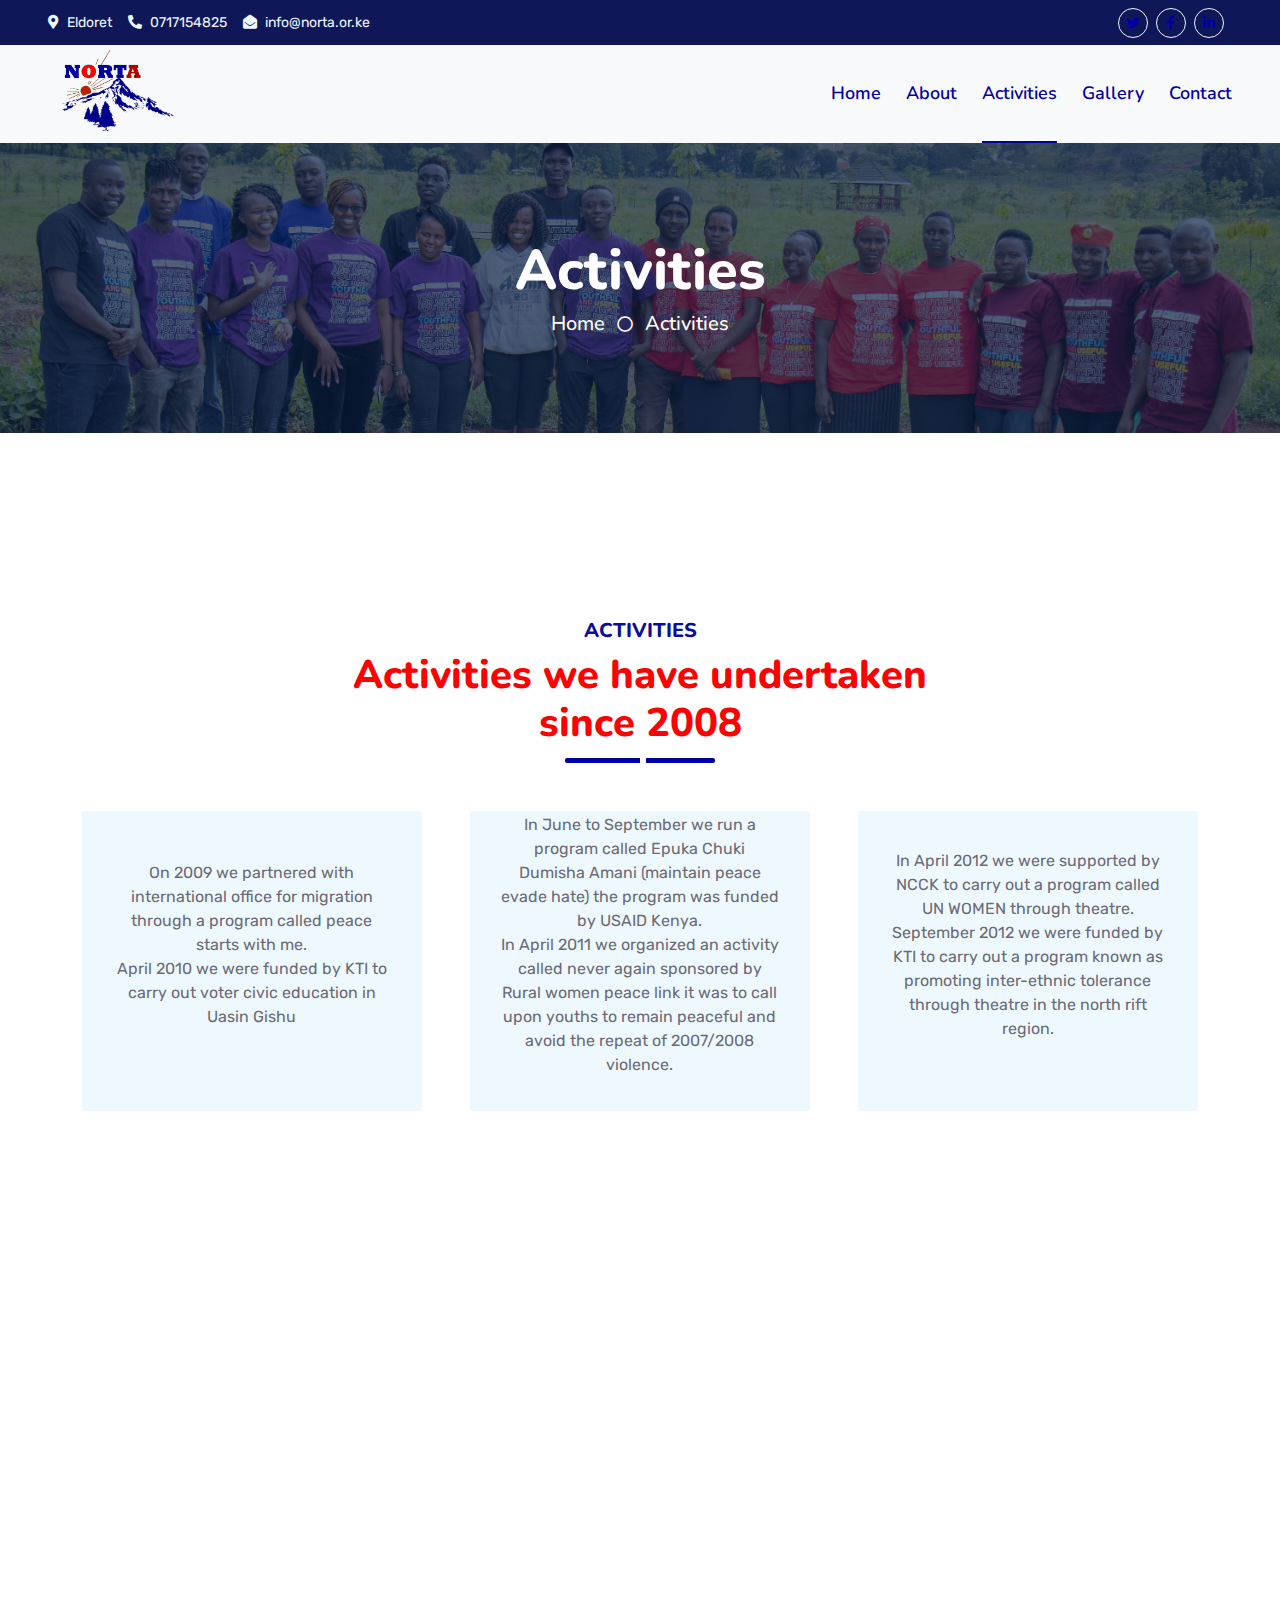
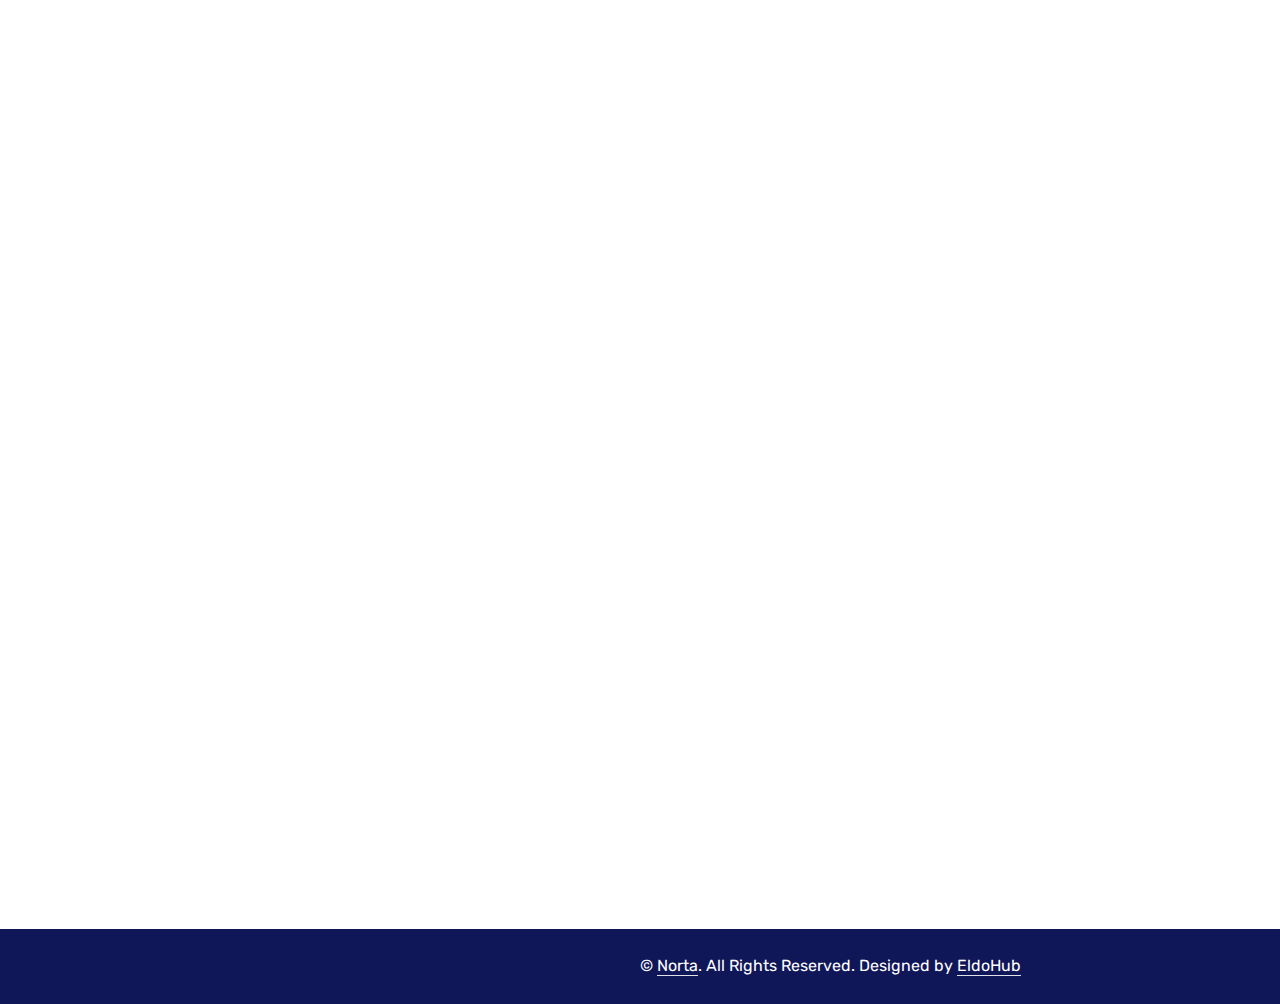
<file: activities.html>
<!DOCTYPE html>
<html lang="en">
  <head>
    <meta charset="utf-8" />
    <title>Norta</title>
    <meta content="width=device-width, initial-scale=1.0" name="viewport" />
    <meta content="Free HTML Templates" name="keywords" />
    <meta content="Free HTML Templates" name="description" />

    <!-- Favicon -->
    <link href="img/favicon.ico" rel="icon" />

    <!-- Google Web Fonts -->
    <link rel="preconnect" href="https://fonts.googleapis.com" />
    <link rel="preconnect" href="https://fonts.gstatic.com" crossorigin />
    <link
      href="https://fonts.googleapis.com/css2?family=Nunito:wght@400;600;700;800&family=Rubik:wght@400;500;600;700&display=swap"
      rel="stylesheet"
    />

    <!-- Icon Font Stylesheet -->
    <link
      href="https://cdnjs.cloudflare.com/ajax/libs/font-awesome/5.10.0/css/all.min.css"
      rel="stylesheet"
    />
    <link
      href="https://cdn.jsdelivr.net/npm/bootstrap-icons@1.4.1/font/bootstrap-icons.css"
      rel="stylesheet"
    />

    <!-- Libraries Stylesheet -->
    <link href="lib/owlcarousel/assets/owl.carousel.min.css" rel="stylesheet" />
    <link href="lib/animate/animate.min.css" rel="stylesheet" />

    <!-- Customized Bootstrap Stylesheet -->
    <link href="css/bootstrap.min.css" rel="stylesheet" />

    <!-- Template Stylesheet -->
    <link href="css/style.css" rel="stylesheet" />
  </head>

  <body>
    <!-- Topbar Start -->
    <div class="container-fluid bg-dark px-5 d-none d-lg-block">
      <div class="row gx-0">
        <div class="col-lg-8 text-center text-lg-start mb-2 mb-lg-0">
          <div class="d-inline-flex align-items-center" style="height: 45px">
            <small class="me-3 text-light"
              ><i class="fa fa-map-marker-alt me-2"></i>Eldoret</small
            >
            <small class="me-3 text-light"
              ><i class="fa fa-phone-alt me-2"></i>0717154825</small
            >
            <small class="text-light"
              ><i class="fa fa-envelope-open me-2"></i>info@norta.or.ke</small
            >
          </div>
        </div>
        <div class="col-lg-4 text-center text-lg-end">
          <div class="d-inline-flex align-items-center" style="height: 45px">
            <a
              class="btn btn-sm btn-outline-light btn-sm-square rounded-circle me-2"
              href="https://twitter.com/NortAmbassadors?s=20"
              ><i class="fab fa-twitter fw-normal"></i
            ></a>
            <a
              class="btn btn-sm btn-outline-light btn-sm-square rounded-circle me-2"
              href="https://www.facebook.com/85NORTA/"
              ><i class="fab fa-facebook-f fw-normal"></i
            ></a>
            <a
              class="btn btn-sm btn-outline-light btn-sm-square rounded-circle me-2"
              href=""
              ><i class="fab fa-linkedin-in fw-normal"></i
            ></a>
          </div>
        </div>
      </div>
    </div>
    <!-- Topbar End -->

    <!-- Navbar Start -->
    <div class="container-fluid position-relative p-0">
      <nav class="navbar navbar-expand-lg navbar-dark px-5 py-3 py-lg-0">
        <!--- <a href="index.html" class="navbar-brand p-0">
          <h1 class="m-0"><i class="fa fa-user-tie me-2"></i>Startup</h1>
       </a> -->
        <a href="index.html" class="logo d-flex align-items-center">
          <img src="./img/NORTA_LOGO-removebg.png" class="logo" />
        </a>
        <button
          class="navbar-toggler"
          type="button"
          data-bs-toggle="collapse"
          data-bs-target="#navbarCollapse"
        >
          <span class="fa fa-bars"></span>
        </button>
        <div class="collapse navbar-collapse" id="navbarCollapse">
          <div class="navbar-nav ms-auto py-0">
            <a href="index.html" class="nav-item nav-link">Home</a>
            <a href="about.html" class="nav-item nav-link">About</a>
            <a href="activities.html" class="nav-item nav-link active"
              >Activities</a>
              <a href="gallery.html" class="nav-item nav-link">Gallery</a>
            
            
           <!---- <div class="nav-item dropdown">
              <a
                href="#"
                class="nav-link dropdown-toggle"
                data-bs-toggle="dropdown"
                >Blog</a
              >
              <div class="dropdown-menu m-0">
                <a href="blog.html" class="dropdown-item">Blog Grid</a>
                <a href="detail.html" class="dropdown-item">Blog Detail</a>
              </div>
            </div>-->
            
            <a href="contact.html" class="nav-item nav-link">Contact</a>
          </div>
        </div>
      </nav>

      <div
        class="container-fluid bg-primary py-5 bg-header"
        style="margin-bottom: 90px"
      >
        <div class="row py-5">
          <div class="col-12 pt-lg-5 mt-lg-5 text-center">
            <h1 class="display-4 text-white animated zoomIn">Activities</h1>
            <a href="" class="h5 text-white">Home</a>
            <i class="far fa-circle text-white px-2"></i>
            <a href="" class="h5 text-white">Activities</a>
          </div>
        </div>
      </div>
    </div>
    <!-- Navbar End -->

    <!-- Full Screen Search Start -->
    <div class="modal fade" id="searchModal" tabindex="-1">
      <div class="modal-dialog modal-fullscreen">
        <div class="modal-content" style="background: rgba(9, 30, 62, 0.7)">
          <div class="modal-header border-0">
            <button
              type="button"
              class="btn bg-white btn-close"
              data-bs-dismiss="modal"
              aria-label="Close"
            ></button>
          </div>
          <div
            class="modal-body d-flex align-items-center justify-content-center"
          >
            <div class="input-group" style="max-width: 600px">
              <input
                type="text"
                class="form-control bg-transparent border-primary p-3"
                placeholder="Type search keyword"
              />
              <button class="btn btn-primary px-4">
                <i class="bi bi-search"></i>
              </button>
            </div>
          </div>
        </div>
      </div>
    </div>
    <!-- Full Screen Search End -->

    <!-- Service Start -->
    <div class="container-fluid py-5 wow fadeInUp" data-wow-delay="0.1s">
      <div class="container py-5">
        <div
          class="section-title text-center position-relative pb-3 mb-5 mx-auto"
          style="max-width: 600px"
        >
          <h5 class="fw-bold text-primary text-uppercase">Activities</h5>
          <h1 class="mb-0">Activities we have undertaken since 2008</h1>
        </div>
        <div class="row g-5">
          <div class="col-lg-4 col-md-6 wow zoomIn" data-wow-delay="0.3s">
            <div
              class="service-item bg-light rounded d-flex flex-column align-items-center justify-content-center text-center"
            >
              <p class="m-0">
                On 2009 we partnered with international office for migration
                through a program called peace starts with me.<p>April 2010 we were funded by KTI to carry out voter civic education in Uasin Gishu</p> 
              </p>
              <a class="btn btn-lg btn-primary rounded" href="">
                <i class="bi bi-arrow-right"></i>
              </a>
            </div>
          </div>
          <div class="col-lg-4 col-md-6 wow zoomIn" data-wow-delay="0.6s">
            <div
              class="service-item bg-light rounded d-flex flex-column align-items-center justify-content-center text-center"
            >
              <p class="m-0">
                In June to September we run a program called Epuka Chuki Dumisha Amani (maintain peace evade hate) the program was funded by USAID Kenya.<p>In April 2011 we organized an activity called never again sponsored by Rural women peace link it was to call upon youths to remain peaceful and avoid the repeat of 2007/2008 violence.</p>
              </p>
              <a class="btn btn-lg btn-primary rounded" href="">
                <i class="bi bi-arrow-right"></i>
              </a>
            </div>
          </div>
          <div class="col-lg-4 col-md-6 wow zoomIn" data-wow-delay="0.9s">
            <div
              class="service-item bg-light rounded d-flex flex-column align-items-center justify-content-center text-center"
            >
              <p class="m-0">
                In April 2012 we were supported by NCCK to carry out a program called UN WOMEN through theatre.<p>September 2012 we were funded by KTI to carry out a program known as promoting inter-ethnic tolerance through theatre in the north rift region.</p>
              </p>
              <a class="btn btn-lg btn-primary rounded" href="">
                <i class="bi bi-arrow-right"></i>
              </a>
            </div>
          </div>
          <div class="col-lg-4 col-md-6 wow zoomIn" data-wow-delay="0.3s">
            <div
              class="service-item bg-light rounded d-flex flex-column align-items-center justify-content-center text-center"
            >
              <p class="m-0">
                In 2013 We joined partnership with YAK and LSU to carry out YCI-Activities.<p>2014: North Rift Theatre Ambassadors partnered with Belarusian Students Association through A program dubbed Youth leadership exchange visits.Aliaksandria Papchanka was send by BSA-Belarus to share ideas with Kenya Youth.</p>
              </p>
              <a class="btn btn-lg btn-primary rounded" href="">
                <i class="bi bi-arrow-right"></i>
              </a>
            </div>
          </div>
          <div class="col-lg-4 col-md-6 wow zoomIn" data-wow-delay="0.6s">
            <div
              class="service-item bg-light rounded d-flex flex-column align-items-center justify-content-center text-center"
            >
              <p class="m-0">
                In the year 2017 March, we received grant for youth cooperation initiative from Swedish youth organization to support the activities of young asylum seekers.
              </p>
              <a class="btn btn-lg btn-primary rounded" href="">
                <i class="bi bi-arrow-right"></i>
              </a>
            </div>
          </div>
          <div class="col-lg-4 col-md-6 wow zoomIn" data-wow-delay="0.9s">
            <div
              class="service-item bg-light rounded d-flex flex-column align-items-center justify-content-center text-center"
            >
              <p class="m-0">
                Currently, our members are being trained by emerging leaders foundation at Mariot Hotel Eldoret through a program called TUNAWEZA.
              </p>
              <a class="btn btn-lg btn-primary rounded" href="">
                <i class="bi bi-arrow-right"></i>
              </a>
            </div>
          </div>
          
          
        </div>
      </div>
    </div>
    <div class="container-fluid py-5 wow fadeInUp" data-wow-delay="0.1s">
      <div class="container py-5">
        <div
          class="section-title text-center position-relative pb-3 mb-5 mx-auto"
          style="max-width: 600px"
        >
         
          <h1 class="mb-0">Current Activities</h1>
        </div>
        <div class="row g-5">
          <div class="col-lg-4 col-md-6 wow zoomIn" data-wow-delay="0.3s">
            <div
              class="service-item bg-light rounded d-flex flex-column align-items-center justify-content-center text-center"
            >
              <p class="m-0">
               <b> Democracy and Governance</b>
We are focusing on Youth and women participation in Key decision making process such Kenya
National Budget, County integrated development Plan (CIDP), Annual Development Plan (ADP)
through encouraging youth and women to attend this important occasions.
              </p>
              <a class="btn btn-lg btn-primary rounded" href="">
                <i class="bi bi-arrow-right"></i>
              </a>
            </div>
          </div>
          <div class="col-lg-4 col-md-6 wow zoomIn" data-wow-delay="0.6s">
            <div
              class="service-item bg-light rounded d-flex flex-column align-items-center justify-content-center text-center"
            >
              <p class="m-0">
                <b>Environment & Climate change.</b>
North Rift Theatre Ambassadors has been partnering with Kenya Forest for many years in
planting trees and conserving the environment. Through this we have planted several trees in
Uasin Gishu ,Elgeyo Marakwet and Nandi County.
              </p>
              <a class="btn btn-lg btn-primary rounded" href="">
                <i class="bi bi-arrow-right"></i>
              </a>
            </div>
          </div>
          <div class="col-lg-4 col-md-6 wow zoomIn" data-wow-delay="0.9s">
            <div
              class="service-item bg-light rounded d-flex flex-column align-items-center justify-content-center text-center"
            >
              <p class="m-0">
               <b> Access To Justice/Human rights.</b>
               The North Rift Theatre Ambassadors prioritize equal treatment under the law and access to justice for all, including marginalized groups. They promote alternative justice systems for family disputes and have been raising awareness about gender-based violence since 2015.
              </p>
              <a class="btn btn-lg btn-primary rounded" href="">
                <i class="bi bi-arrow-right"></i>
              </a>
            </div>
          </div>
          
          
          
        </div>
      </div>
    </div>


    
    <!-- Service End -->

    

    <div
      class="container-fluid bg-dark text-light mt-5 wow fadeInUp"
      data-wow-delay="0.1s"
    >
      <div class="container">
        <div class="row gx-5">
          <div class="col-lg-4 col-md-6 footer-about">
            <div
              class="d-flex flex-column align-items-center justify-content-center text-center h-100 bg-primary p-4"
            >
            <a href="index.html" class="logo d-flex align-items-center">
              <img src="./img/NORTA_LOGO-removebg.png" class="logo" />
            </a>
              <p class="mt-3 mb-4">
                To be a role model in promoting peace, democracy and leadership.
              </p>
            </div>
          </div>
          <div class="col-lg-8 col-md-6">
            <div class="row gx-5">
              <div class="col-lg-4 col-md-12 pt-5 mb-5">
                <div
                  class="section-title section-title-sm position-relative pb-3 mb-4"
                >
                  <h3 class="text-light mb-0">Get In Touch</h3>
                </div>
                <div class="d-flex mb-2">
                  <i class="bi bi-geo-alt text-primary me-2"></i>
                  <p class="mb-0">Eldoret</p>
                </div>
                <div class="d-flex mb-2">
                  <i class="bi bi-envelope-open text-primary me-2"></i>
                  <p class="mb-0">info@norta.or.ke</p>
                </div>
                <div class="d-flex mb-2">
                  <i class="bi bi-telephone text-primary me-2"></i>
                  <p class="mb-0">0717154825</p>
                </div>
                <div class="d-flex mt-4">
                  <a class="btn btn-primary btn-square me-2" href="https://twitter.com/NortAmbassadors?s=20"
                    ><i class="fab fa-twitter fw-normal"></i
                  ></a>
                  <a
                    class="btn btn-primary btn-square me-2"
                    href="https://www.facebook.com/85NORTA/"
                    ><i class="fab fa-facebook-f fw-normal"></i
                  ></a>
                  <a class="btn btn-primary btn-square me-2" href="#"
                    ><i class="fab fa-linkedin-in fw-normal"></i
                  ></a>
                </div>
              </div>
              <div class="col-lg-4 col-md-12 pt-0 pt-lg-5 mb-5">
                <div
                  class="section-title section-title-sm position-relative pb-3 mb-4"
                >
                  <h3 class="text-light mb-0">Quick Links</h3>
                </div>
                <div
                  class="link-animated d-flex flex-column justify-content-start"
                >
                  <a class="text-light mb-2" href="index.html"
                    ><i class="bi bi-arrow-right text-primary me-2"></i>Home</a
                  >
                  <a class="text-light mb-2" href="about.html"
                    ><i class="bi bi-arrow-right text-primary me-2"></i>About
                    Us</a
                  >
                  <a class="text-light mb-2" href="activities.html"
                    ><i class="bi bi-arrow-right text-primary me-2"></i
                    >activities
                  </a>
                  <a class="text-light mb-2" href="gallery.html"
                    ><i class="bi bi-arrow-right text-primary me-2"></i>Gallery
                   </a
                  >

                  <a class="text-light" href="contact.html"
                    ><i class="bi bi-arrow-right text-primary me-2"></i>Contact
                  </a>
                </div>
              </div>
              <div class="col-lg-4 col-md-12 pt-0 pt-lg-5 mb-5">
                <div
                  class="section-title section-title-sm position-relative pb-3 mb-4"
                >
                  <h3 class="text-light mb-0">Popular Links</h3>
                </div>
                <div
                  class="link-animated d-flex flex-column justify-content-start"
                >
                  <a class="text-light mb-2" href="index.html"
                    ><i class="bi bi-arrow-right text-primary me-2"></i>Home</a
                  >
                  <a class="text-light mb-2" href="about.html"
                    ><i class="bi bi-arrow-right text-primary me-2"></i>About
                    Us</a
                  >
                  <a class="text-light mb-2" href="activities.html"
                    ><i class="bi bi-arrow-right text-primary me-2"></i
                    >Activities</a
                  >
                  <a class="text-light mb-2" href="gallery.html"
                    ><i class="bi bi-arrow-right text-primary me-2"></i>Gallery
                   </a
                  >

                  <a class="text-light" href="contact.html"
                    ><i class="bi bi-arrow-right text-primary me-2"></i>Contact
                  </a>
                </div>
              </div>
            </div>
          </div>
        </div>
      </div>
    </div>
    <div class="container-fluid text-white" style="background:rgb(16, 23, 89)">
      <div class="container text-center">
        <div class="row justify-content-end">
          <div class="col-lg-8 col-md-6">
            <div
              class="d-flex align-items-center justify-content-center"
              style="height: 75px"
            >
              <p class="mb-0">
                &copy;
                <a class="text-white border-bottom" href="#">Norta</a>. All
                Rights Reserved.

                <!--/*** This template is free as long as you keep the footer author’s credit link/attribution link/backlink. If you'd like to use the template without the footer author’s credit link/attribution link/backlink, you can purchase the Credit Removal License from "https://htmlcodex.com/credit-removal". Thank you for your support. ***/-->
                Designed by
                <a class="text-white border-bottom" href="https://htmlcodex.com"
                  >EldoHub</a
                >
              </p>
            </div>
          </div>
        </div>
      </div>
    </div>
    <!-- Footer End -->

    <!-- Back to Top -->
    <a href="#" class="btn btn-lg btn-primary btn-lg-square rounded back-to-top"
      ><i class="bi bi-arrow-up"></i
    ></a>

    <!-- JavaScript Libraries -->
    <script src="https://code.jquery.com/jquery-3.4.1.min.js"></script>
    <script src="https://cdn.jsdelivr.net/npm/bootstrap@5.0.0/dist/js/bootstrap.bundle.min.js"></script>
    <script src="lib/wow/wow.min.js"></script>
    <script src="lib/easing/easing.min.js"></script>
    <script src="lib/waypoints/waypoints.min.js"></script>
    <script src="lib/counterup/counterup.min.js"></script>
    <script src="lib/owlcarousel/owl.carousel.min.js"></script>

    <!-- Template Javascript -->
    <script src="js/main.js"></script>
  </body>
</html>
</file>
<file: css/style.css>
/********** Template CSS **********/
:root {
  --primary: rgba(0, 0, 161, 255);
  --secondary: #34ad54;
  --light: rgba(0, 0, 161, 255);
  --dark: rgba(0, 0, 161, 255);
}

/*** Spinner ***/
.spinner {
  width: 40px;
  height: 40px;
  background: var(--primary);
  margin: 100px auto;
  -webkit-animation: sk-rotateplane 1.2s infinite ease-in-out;
  animation: sk-rotateplane 1.2s infinite ease-in-out;
}

@-webkit-keyframes sk-rotateplane {
  0% {
    -webkit-transform: perspective(120px);
  }
  50% {
    -webkit-transform: perspective(120px) rotateY(180deg);
  }
  100% {
    -webkit-transform: perspective(120px) rotateY(180deg) rotateX(180deg);
  }
}

@keyframes sk-rotateplane {
  0% {
    transform: perspective(120px) rotateX(0deg) rotateY(0deg);
    -webkit-transform: perspective(120px) rotateX(0deg) rotateY(0deg);
  }
  50% {
    transform: perspective(120px) rotateX(-180.1deg) rotateY(0deg);
    -webkit-transform: perspective(120px) rotateX(-180.1deg) rotateY(0deg);
  }
  100% {
    transform: perspective(120px) rotateX(-180deg) rotateY(-179.9deg);
    -webkit-transform: perspective(120px) rotateX(-180deg) rotateY(-179.9deg);
  }
}
.logo {
  width: 135px;
  cursor: pointer;
}

#spinner {
  opacity: 0;
  visibility: hidden;
  transition: opacity 0.5s ease-out, visibility 0s linear 0.5s;
  z-index: 99999;
}

#spinner.show {
  transition: opacity 0.5s ease-out, visibility 0s linear 0s;
  visibility: visible;
  opacity: 1;
}

/*** Heading ***/
h1,
h2,
.fw-bold {
  font-weight: 800 !important;
}

h3,
h4,
.fw-semi-bold {
  font-weight: 700 !important;
}

h5,
h6,
.fw-medium {
  font-weight: 600 !important;
}

/*** Button ***/
.btn {
  font-family: "Nunito", sans-serif;
  font-weight: 600;
  transition: 0.5s;
}

.btn-primary,
.btn-secondary {
  color: #ffffff;
  box-shadow: inset 0 0 0 50px transparent;
}

.btn-primary:hover {
  box-shadow: inset 0 0 0 0 var(--primary);
}

.btn-secondary:hover {
  box-shadow: inset 0 0 0 0 var(--secondary);
}

.btn-square {
  width: 36px;
  height: 36px;
}

.btn-sm-square {
  width: 30px;
  height: 30px;
}

.btn-lg-square {
  width: 48px;
  height: 48px;
}

.btn-square,
.btn-sm-square,
.btn-lg-square {
  padding-left: 0;
  padding-right: 0;
  text-align: center;
}

/*** Navbar ***/
.navbar-dark .navbar-nav .nav-link {
  font-family: "Nunito", sans-serif;
  position: relative;
  margin-left: 25px;
  padding: 35px 0;
  color: rgba(0, 0, 162, 255);
  font-size: 18px;
  font-weight: 600;
  outline: none;
  transition: 0.5s;
}

.sticky-top.navbar-dark .navbar-nav .nav-link {
  padding: 20px 0;
  color: var(--dark);
}

.navbar-dark .navbar-nav .nav-link:hover,
.navbar-dark .navbar-nav .nav-link.active {
  color: var(--primary);
}

.navbar-dark .navbar-brand h1 {
  color: #ffffff;
}

.navbar-dark .navbar-toggler {
  color: var(--primary) !important;
  border-color: var(--primary) !important;
}

@media (max-width: 991.98px) {
  .sticky-top.navbar-dark {
    position: relative;
    background: #ffffff;
  }

  .navbar-dark .navbar-nav .nav-link,
  .navbar-dark .navbar-nav .nav-link.show,
  .sticky-top.navbar-dark .navbar-nav .nav-link {
    padding: 10px 0;
    color: var(--dark);
  }

  .navbar-dark .navbar-brand h1 {
    color: var(--primary);
  }
}

@media (min-width: 992px) {
  .navbar-dark {
    position: absolute;
    width: 100%;
    top: 0;
    left: 0;
    border-bottom: 1px solid rgba(256, 256, 256, 0.1);
    z-index: 999;
  }

  .sticky-top.navbar-dark {
    position: fixed;
    background: #ffffff;
  }

  .navbar-dark .navbar-nav .nav-link::before {
    position: absolute;
    content: "";
    width: 0;
    height: 2px;
    bottom: -1px;
    left: 50%;
    background: var(--primary);
    transition: 0.5s;
  }

  .navbar-dark .navbar-nav .nav-link:hover::before,
  .navbar-dark .navbar-nav .nav-link.active::before {
    width: 100%;
    left: 0;
  }

  .navbar-dark .navbar-nav .nav-link.nav-contact::before {
    display: none;
  }

  .sticky-top.navbar-dark .navbar-brand h1 {
    color: var(--primary);
  }
}

/*** Carousel ***/
.carousel-caption {
  top: 0;
  left: 0;
  right: 0;
  bottom: 0;
  background: rgba(9, 30, 62, 0.7);
  z-index: 1;
}

@media (max-width: 576px) {
  .carousel-caption h5 {
    font-size: 14px;
    font-weight: 500 !important;
  }

  .carousel-caption h1 {
    font-size: 30px;
    font-weight: 600 !important;
  }
}

.carousel-control-prev,
.carousel-control-next {
  width: 10%;
}

.carousel-control-prev-icon,
.carousel-control-next-icon {
  width: 3rem;
  height: 3rem;
}

/*** Section Title ***/
.section-title::before {
  position: absolute;
  content: "";
  width: 150px;
  height: 5px;
  left: 0;
  bottom: 0;
  background: var(--primary);
  border-radius: 2px;
}

.section-title.text-center::before {
  left: 50%;
  margin-left: -75px;
}

.section-title.section-title-sm::before {
  width: 90px;
  height: 3px;
}

.section-title::after {
  position: absolute;
  content: "";
  width: 6px;
  height: 5px;
  bottom: 0px;
  background: #ffffff;
  -webkit-animation: section-title-run 5s infinite linear;
  animation: section-title-run 5s infinite linear;
}

.section-title.section-title-sm::after {
  width: 4px;
  height: 3px;
}

.section-title.text-center::after {
  -webkit-animation: section-title-run-center 5s infinite linear;
  animation: section-title-run-center 5s infinite linear;
}

.section-title.section-title-sm::after {
  -webkit-animation: section-title-run-sm 5s infinite linear;
  animation: section-title-run-sm 5s infinite linear;
}

@-webkit-keyframes section-title-run {
  0% {
    left: 0;
  }
  50% {
    left: 145px;
  }
  100% {
    left: 0;
  }
}

@-webkit-keyframes section-title-run-center {
  0% {
    left: 50%;
    margin-left: -75px;
  }
  50% {
    left: 50%;
    margin-left: 45px;
  }
  100% {
    left: 50%;
    margin-left: -75px;
  }
}

@-webkit-keyframes section-title-run-sm {
  0% {
    left: 0;
  }
  50% {
    left: 85px;
  }
  100% {
    left: 0;
  }
}

/*** Service ***/
.service-item {
  position: relative;
  height: 300px;
  padding: 0 30px;
  transition: 0.5s;
}

.service-item .service-icon {
  margin-bottom: 30px;
  width: 60px;
  height: 60px;
  display: flex;
  align-items: center;
  justify-content: center;
  background: var(--primary);
  border-radius: 2px;
  transform: rotate(-45deg);
}

.service-item .service-icon i {
  transform: rotate(45deg);
}

.service-item a.btn {
  position: absolute;
  width: 60px;
  bottom: -48px;
  left: 50%;
  margin-left: -30px;
  opacity: 0;
}

.service-item:hover a.btn {
  bottom: -24px;
  opacity: 1;
}

/*** Testimonial ***/
.testimonial-carousel .owl-dots {
  margin-top: 15px;
  display: flex;
  align-items: flex-end;
  justify-content: center;
}

.testimonial-carousel .owl-dot {
  position: relative;
  display: inline-block;
  margin: 0 5px;
  width: 15px;
  height: 15px;
  background: #dddddd;
  border-radius: 2px;
  transition: 0.5s;
}

.testimonial-carousel .owl-dot.active {
  width: 30px;
  background: var(--primary);
}

.testimonial-carousel .owl-item.center {
  position: relative;
  z-index: 1;
}

.testimonial-carousel .owl-item .testimonial-item {
  transition: 0.5s;
}

.testimonial-carousel .owl-item.center .testimonial-item {
  background: #ffffff !important;
  box-shadow: 0 0 30px #dddddd;
}

/*** Team ***/
.team-item {
  transition: 0.5s;
}

.team-social {
  position: absolute;
  width: 100%;
  height: 100%;
  top: 0;
  left: 0;
  display: flex;
  align-items: center;
  justify-content: center;
  transition: 0.5s;
}

.team-social a.btn {
  position: relative;
  margin: 0 3px;
  margin-top: 100px;
  opacity: 0;
}

.team-item:hover {
  box-shadow: 0 0 30px #dddddd;
}

.team-item:hover .team-social {
  background: rgba(9, 30, 62, 0.7);
}

.team-item:hover .team-social a.btn:first-child {
  opacity: 1;
  margin-top: 0;
  transition: 0.3s 0s;
}

.team-item:hover .team-social a.btn:nth-child(2) {
  opacity: 1;
  margin-top: 0;
  transition: 0.3s 0.05s;
}

.team-item:hover .team-social a.btn:nth-child(3) {
  opacity: 1;
  margin-top: 0;
  transition: 0.3s 0.1s;
}

.team-item:hover .team-social a.btn:nth-child(4) {
  opacity: 1;
  margin-top: 0;
  transition: 0.3s 0.15s;
}

.team-item .team-img img,
.blog-item .blog-img img {
  transition: 0.5s;
}

.team-item:hover .team-img img,
.blog-item:hover .blog-img img {
  transform: scale(1.15);
}

/*** Miscellaneous ***/
@media (min-width: 991.98px) {
  .facts {
    position: relative;
    margin-top: -75px;
    z-index: 1;
  }
}

.back-to-top {
  position: fixed;
  display: none;
  right: 45px;
  bottom: 45px;
  z-index: 99;
}

.bg-header {
  background: linear-gradient(rgba(9, 30, 62, 0.7), rgba(9, 30, 62, 0.7)),
    url(../img/carousel-1.jpg) center center no-repeat;
  background-size: cover;
}

.link-animated a {
  transition: 0.5s;
}

.link-animated a:hover {
  padding-left: 10px;
}

@media (min-width: 767.98px) {
  .footer-about {
    margin-bottom: -75px;
  }
}
</file>
